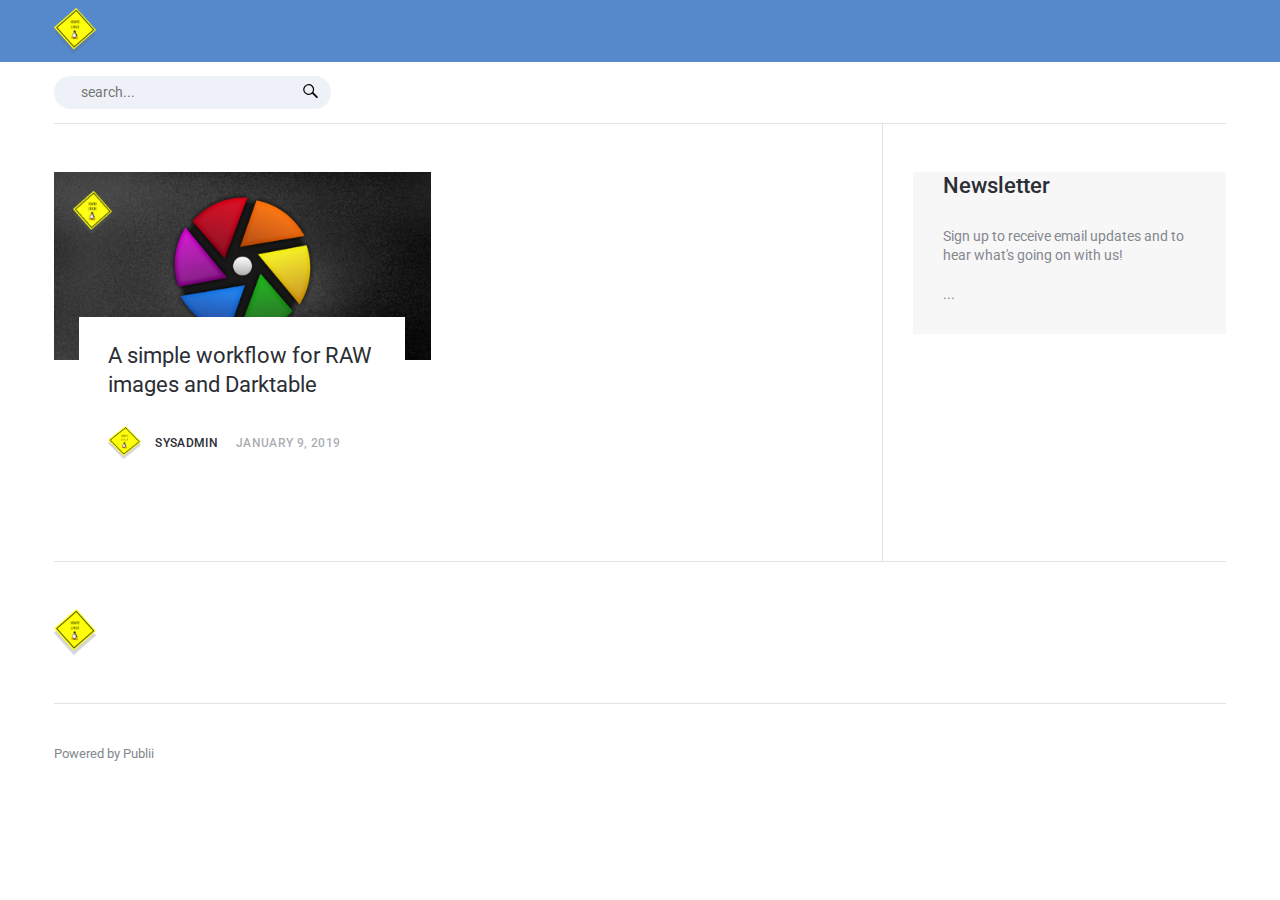
<file: index.html>
<!DOCTYPE html><html lang="en"><head><meta charset="utf-8"><meta http-equiv="X-UA-Compatible" content="IE=edge"><meta name="viewport" content="width=device-width,initial-scale=1"><title>My blog - Howtolinux</title><meta name="robots" content="index, follow"><meta name="generator" content="Publii Open-Source CMS for Static Site"><link rel="canonical" href="https://areahints.github.io/howtolinux/"><link rel="amphtml" href="https://areahints.github.io/howtolinux/amp/"><link type="application/atom+xml" rel="alternate" href="https://areahints.github.io/howtolinux/feed.xml"><meta property="og:title" content="My blog - Howtolinux"><meta property="og:image" content="https://areahints.github.io/howtolinux/media/website/htl.png"><meta property="og:site_name" content="My blog - Howtolinux"><meta property="og:description" content=""><meta property="og:url" content="https://areahints.github.io/howtolinux/"><meta property="og:type" content="website"><link rel="preconnect" href="https://fonts.gstatic.com/" crossorigin><link href="https://fonts.googleapis.com/css?family=Roboto:400,500&amp;subset=latin-ext" rel="stylesheet"><link rel="stylesheet" href="https://areahints.github.io/howtolinux/assets/css/style.css?v=33749c9049ce83e6fdb6f8ed1cbe99fb"><script type="application/ld+json">{"@context":"http://schema.org","@type":"Organization","name":"Howtolinux","logo":"https://areahints.github.io/howtolinux/media/website/htl.png","url":"https://areahints.github.io/howtolinux"}</script><script async src="https://areahints.github.io/howtolinux/assets/js/lazysizes.min.js?v=3150bf538edc0788afd7c673a0c5dfee"></script><style>.infobar__search [type="search"] {
	                     background-image: url(https://areahints.github.io/howtolinux/assets/svg/search.svg);
	                 }</style></head><body><header class="topbar js-top is-sticky"><div class="topbar__inner"><a class="logo" href="https://areahints.github.io/howtolinux"><img src="https://areahints.github.io/howtolinux/media/website/htl.png" alt="Howtolinux"></a><nav class="navbar js-navbar"><button class="navbar__toggle js-navbar__toggle">Menu</button><ul class="navbar__menu"></ul></nav></div></header><div class="content"><div class="infobar"><div class="infobar__search"><form action="https://areahints.github.io/howtolinux/search.html"><input type="search" name="q" placeholder=" search..."></form></div></div><main class="main cat cat--layout-2col"><article class="cat__item"><div class="cat__item-inner"><a href="https://areahints.github.io/howtolinux/a-simple-workflow-for-raw-images-and-darktable.html" class="cat__item-image-link" style="padding-bottom: calc(395/790 * 100%)"><img class="lazyload cat__item-image" src="https://areahints.github.io/howtolinux/media/posts/1/responsive/Untitled-design-xs.png" data-srcset="https://areahints.github.io/howtolinux/media/posts/1/responsive/Untitled-design-xs.png 300w ,https://areahints.github.io/howtolinux/media/posts/1/responsive/Untitled-design-sm.png 480w ,https://areahints.github.io/howtolinux/media/posts/1/responsive/Untitled-design-md.png 768w ,https://areahints.github.io/howtolinux/media/posts/1/responsive/Untitled-design-lg.png 1024w" data-sizes="auto" data-expand="300" alt="A simple workflow for RAW images and Darktable"></a><header class="u-header"><h2><a href="https://areahints.github.io/howtolinux/a-simple-workflow-for-raw-images-and-darktable.html">A simple workflow for RAW images and Darktable</a></h2><div class="u-header__meta u-small"><img class="lazyload u-header__avatar" data-src="https://areahints.github.io/howtolinux/media/website/ht1.png" alt="Sysadmin"><div><a href="https://areahints.github.io/howtolinux/authors/sysadmin/" title="Sysadmin">Sysadmin</a> <time datetime="2019-01-09T00:06">January 9, 2019</time></div></div></header></div></article></main><div class="sidebar"><section class="newsletter box box--gray"><h3 class="box__title">Newsletter</h3><p class="newsletter__description">Sign up to receive email updates and to hear what's going on with us!</p><form>...</form></section></div><footer class="footer"><a class="footer__logo" href="https://areahints.github.io/howtolinux"><img src="https://areahints.github.io/howtolinux/media/website/htl.png" alt="Howtolinux"></a><nav><ul class="footer__nav"></ul></nav><div class="footer__copyright">Powered by Publii</div></footer></div><script defer="defer" src="https://code.jquery.com/jquery-3.2.1.slim.min.js" integrity="sha256-k2WSCIexGzOj3Euiig+TlR8gA0EmPjuc79OEeY5L45g=" aria-dropeffect="" crossorigin="anonymous"></script><script defer="defer" src="https://areahints.github.io/howtolinux/assets/js/scripts.min.js?v=07b53ae91f8045eab042a695e4a26034"></script></body></html>
</file>
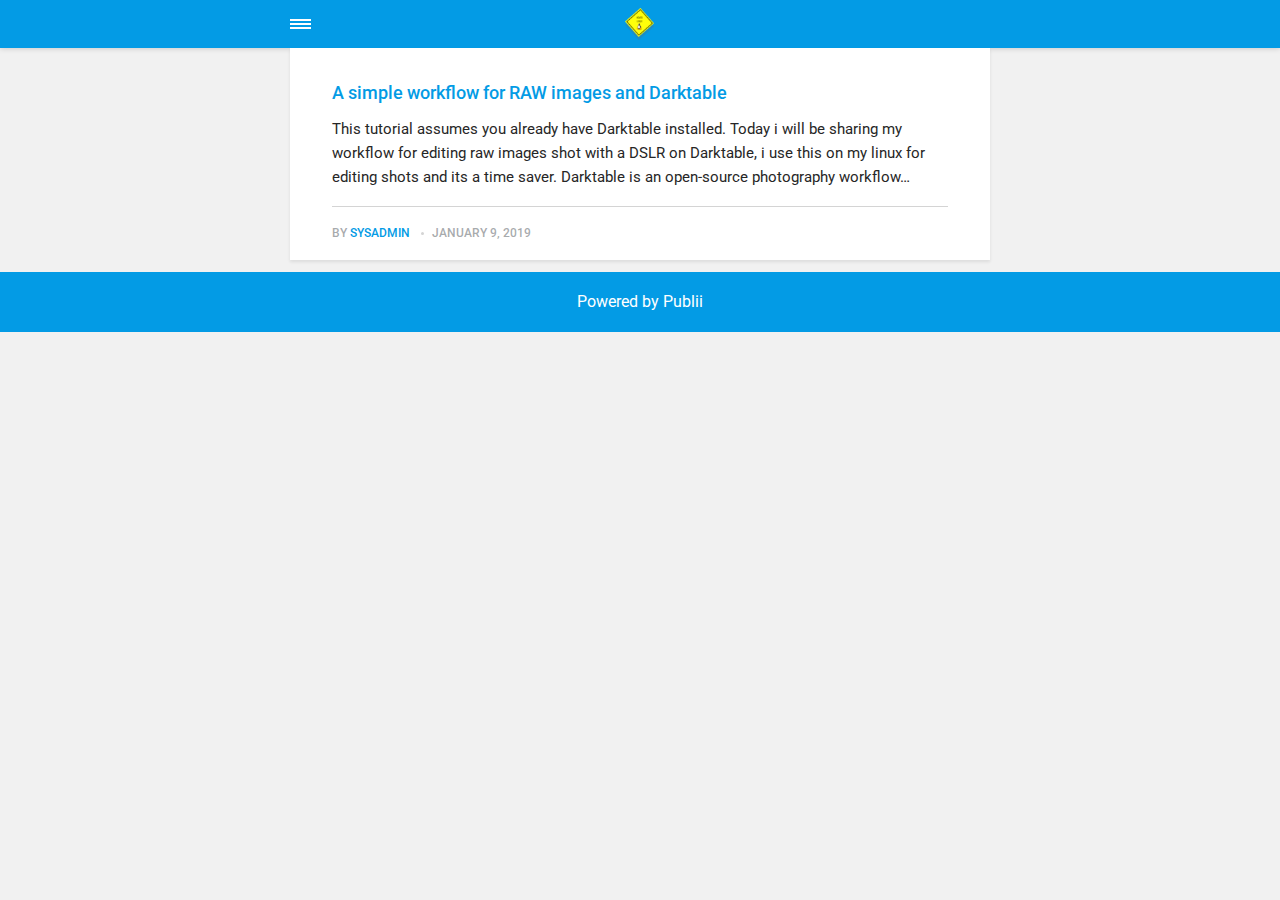
<file: amp/index.html>
<!doctype html><html amp lang="en"><head><meta charset="utf-8"><title>My blog - Howtolinux</title><link rel="canonical" href="https://areahints.github.io/howtolinux/"><meta name="viewport" content="width=device-width,minimum-scale=1,initial-scale=1"><link href="https://fonts.googleapis.com/css?family=Roboto:400,700" rel="stylesheet" type="text/css"><script async custom-element="amp-sidebar" src="https://cdn.ampproject.org/v0/amp-sidebar-0.1.js"></script><script async custom-element="amp-iframe" src="https://cdn.ampproject.org/v0/amp-iframe-0.1.js"></script><script async custom-element="amp-video" src="https://cdn.ampproject.org/v0/amp-video-0.1.js"></script><script type="application/ld+json">{"@context":"http://schema.org","@type":"Organization","name":"Howtolinux","logo":"https://areahints.github.io/howtolinux/media/website/htl.png","url":"https://areahints.github.io/howtolinux/amp"}</script><style amp-custom>article,
aside,
footer,
header,
hgroup,
main,
nav,
section {
  display: block; }

*,
*:before,
*:after {
  -webkit-box-sizing: content-box;
  box-sizing: content-box;
  margin: 0;
  padding: 0; }

li {
  list-style: none; }

amp-img {
  max-width: 100%; }

button,
input,
select,
textarea {
  font: inherit; }

html {
  font-size: 1rem; }

body {
  background: #f1f1f1;
  color: #262626;
  font-family: -apple-system, BlinkMacSystemFont, "Segoe UI", Roboto, Oxygen-Sans, Ubuntu, Cantarell, "Helvetica Neue", sans-serif;
  line-height: 1.6; }

a {
  color:  #039be5;
  text-decoration: none;
  -webkit-transition: all 0.12s linear 0s;
  -o-transition: all 0.12s linear 0s;
  transition: all 0.12s linear 0s; }

a:hover {
  color: #262626;
  text-decoration: underline;
  -webkit-text-decoration-skip: ink;
  text-decoration-skip: ink; }

a:active {
  color: #262626; }

a:focus {
  outline: 2px dotted #039be5; }

figure,
blockquote,
p,
ul,
ol,
dl,
table,
hr,
fieldset {
  margin-top: 1.6rem; }

h1,
h2,
h3,
h4,
h5,
h6 {
  color: #262626;
  font-family: -apple-system, BlinkMacSystemFont, "Segoe UI", Roboto, Oxygen-Sans, Ubuntu, Cantarell, "Helvetica Neue", sans-serif;
  font-weight: 500;
  line-height: 1.2;
  margin-top: 2.13333rem; }

h1 {
  font-size: 1.67583rem;
  font-weight: normal; }

h2 {
  font-size: 1.4729rem; }

h3 {
  font-size: 1.29454rem; }

h4 {
  font-size: 1.13778rem; }

h5 {
  font-size: 1rem; }

h6 {
  font-size: 0.87891rem; }

h2 + p,
h3 + p,
h4 + p,
h5 + p,
h6 + p {
  margin-top: 0.8rem; }

b,
strong {
  font-weight: 600; }

blockquote {
  color: #6c7175;
  font-family: "Droid Serif", "Times", "Source Serif Pro", serif;
  font-style: italic;
  padding: 1.33333rem 0.53333rem 1.33333rem 3.2rem;
  position: relative; }
  blockquote:before {
    display: block;
    content: "\201C";
    font-size: 4.41226rem;
    position: absolute;
    left: 0;
    top: -12px;
    color: rgba(108, 113, 117, 0.5); }
  blockquote > :nth-child(1) {
    margin-top: 0; }

ul,
ol {
  margin-left: 2rem; }
  ul > li,
  ol > li {
    list-style: inherit;
    padding: 0 0 0.26667rem 0.26667rem; }

dl dt {
  color: #262626;
  font-weight: 600; }

code,
pre {
  background-color: #f1f1f1;
  font-family: monospace; }

pre {
  margin: 1.6rem 0 0;
  padding: 1.6rem;
  white-space: pre-wrap;
  word-wrap: break-word;
  overflow-x: auto; }
  pre > code {
    color: #262626;
    padding: 0; }

code {
  border-radius: 3px;
  color: #262626;
  padding: 0.26667rem 0.53333rem; }

table {
  border-collapse: collapse;
  border-spacing: 0;
  border: 1px solid #d4d4d4;
  width: 100%;
  overflow-x: auto;
  vertical-align: top;
  text-align: left;
  white-space: nowrap; }
  table th {
    font-weight: 500;
    padding: 0.53333rem 1.06667rem; }
  table tr {
    border-bottom: 1px solid #d4d4d4; }
    table tr:nth-child(2n) {
      background: #f1f1f1; }
  table td {
    padding: 0.53333rem 1.06667rem; }

figcaption {
  clear: both;
  color: rgba(108, 113, 117, 0.6);
  font-size: 0.82397rem;
  margin: 0.8rem 0 0;
  text-align: center; }

sub,
sup {
  font-size: 65%; }

hr {
  border: 0;
  height: 0;
  border-top: 1px solid rgba(0, 0, 0, 0.1);
  border-bottom: 1px solid rgba(255, 255, 255, 0.3); }

.btn, [type=button],
[type=submit],
button {
  background: #039be5;
  border: none;
  border-radius: 2px;
  color: #ffffff;
  cursor: pointer;
  display: inline-block;
  font-size: 0.87891rem;
  font-weight: 500;
  line-height: 1.9;
  padding: 0.53333rem 1.33333rem;
  text-align: center;
  text-decoration: none;
  -webkit-transition: all .15s ease;
  -o-transition: all .15s ease;
  transition: all .15s ease;
  width: auto; }
  .btn:hover, [type=button]:hover,
  [type=submit]:hover,
  button:hover {
    background: #262626;
    color: #ffffff; }
  .btn:focus, [type=button]:focus,
  [type=submit]:focus,
  button:focus {
    outline: none; }
  .btn-outline {
    border: 1px solid #ddd;
    background: #ffffff;
    border-radius: 3px;
    color: #262626; }

[type=button],
[type=submit],
button {
  text-transform: uppercase;
  -webkit-appearance: none;
  -moz-appearance: none; }

.navbar {
  background: #039be5;
  -webkit-box-shadow: 0 0 6px 0 rgba(0, 0, 0, 0.2);
  box-shadow: 0 0 6px 0 rgba(0, 0, 0, 0.2);
  line-height: 3;
  max-height: 4rem; }
  .navbar > div {
    -webkit-box-align: center;
    -ms-flex-align: center;
    align-items: center;
    display: -webkit-box;
    display: -ms-flexbox;
    display: flex;
    -webkit-box-pack: center;
    -ms-flex-pack: center;
    justify-content: center;
    text-align: left;
    max-width: 700px;
    margin: 0 auto; }
  .navbar a {
    color: #ffffff;
    text-decoration: none; }
  .navbar-sidebar-toggle {
    left: 0;
    position: relative;
    text-indent: -99999rem; }
    .navbar-sidebar-toggle:before {
      content: "";
      display: block;
      border-top: 0.375rem double #ffffff;
      border-bottom: 0.125rem solid #ffffff;
      height: 0.125rem;
      position: absolute;
      text-indent: 0;
      top: 50%;
      width: 1.3rem;
      -webkit-transform: translate(0px, -50%);
      -ms-transform: translate(0px, -50%);
      transform: translate(0px, -50%); }


.logo {
                    background-image: url('https://areahints.github.io/howtolinux/media/website/htl.png');
                    background-size: auto 2rem;
                    background-repeat: no-repeat;
                    background-position: center center;
            display: inline-block;
  font-weight: 600;
  line-height: 1;
            margin: 0 auto;
            height: 2rem;
            text-indent: -9999px;
            width: 240px;vertical-align: middle;
        }
        .logo.logo-text {
            line-height: 2;
            text-align: center;
            text-indent: 0;
        }

amp-sidebar {
  background: #ffffff;
  width: 240px; }
  amp-sidebar > ul {
    margin: 0.8rem 0 0;
    padding: 0; }
    amp-sidebar > ul ul {
      border-left: 1px solid #d4d4d4;
      margin: 0.53333rem 0 0; }
    amp-sidebar > ul li {
      color: #262626;
      font-size: 0.9375rem;
      font-weight: 600;
      list-style: none;
      line-height: 1.4;
      padding: 0.42667rem 1.06667rem; }
      amp-sidebar > ul li li {
        font-weight: normal;
        padding: 0.26667rem 0 0.26667rem 1.06667rem; }
    amp-sidebar > ul a,
    amp-sidebar > ul a:visited {
      color: #262626; }

.bg-white {
  background: #ffffff; }

.wrap-page {
  max-width: 700px;
  margin: 0 auto; }

@media all and (max-width: 43.6875em) {
  .wrap-inner {
    padding: 0 6%; } }

.page-title {
  background: #ffffff;
  -webkit-box-shadow: 0 2px 3px rgba(38, 38, 38, 0.1);
  box-shadow: 0 2px 3px rgba(38, 38, 38, 0.1);
  margin-bottom: 0.8rem;
  padding: 1.6rem 6%; }
  .page-title > h1 {
    margin: 0;
    font-size: 1.29454rem; }
  .page-title > p {
    font-size: 0.87891rem;
    color: #6c7175;
    line-height: 1.3;
    margin: 0.26667rem 0 0; }
  .page-title-author {
    border-radius: 50%;
    float: left;
    height: 2.5rem;
    width: 2.5rem; }
    .page-title-author + h1 {
      margin-left: 3.5rem; }
      .page-title-author + h1 + p {
        margin-left: 3.5rem; }

.card {
  background: #ffffff;
  -webkit-box-shadow: 0 2px 3px rgba(38, 38, 38, 0.1);
  box-shadow: 0 2px 3px rgba(38, 38, 38, 0.1);
  margin-bottom: 0.8rem;
  padding-bottom: 1.06667rem; }

  .card-meta {
    border-top: 1px solid #d4d4d4;
    color: rgba(108, 113, 117, 0.6);
    font-size: 0.7242rem;
    font-weight: 500;
    margin-top: 1.06667rem;
    padding-top: 1.06667rem;
    text-transform: uppercase; }
    .card-meta a + time:before {
      content: "";
      background: #d4d4d4;
      display: inline-block;
      height: 3px;
      margin: 0 8px;
      width: 3px;
      vertical-align: middle;
      border-radius: 50%; }
  .card-text {
    font-size: 0.9375rem;
    overflow: hidden;
    padding: 0 6%; }
    .card-text h2 {
      font-size: 1.13778rem; }

.post {
  margin-bottom: 2.13333rem; }
  .post-featured-image {
    margin-top: 0;
    position: relative; }
    .post-featured-image > figcaption {
      background: rgba(0, 0, 0, 0.5);
      border-radius: 3px;
      color: #ffffff;
      position: absolute;
      bottom: 0.8rem;
      padding: 0 0.26667rem;
      right: 6%; }
  .post-header {
    margin-bottom: 2.13333rem; }
  .post-meta {
    border-bottom: 1px solid #d4d4d4;
    color: rgba(108, 113, 117, 0.6);
    font-size: 0.7242rem;
    font-weight: 500;
    margin-top: 1.06667rem;
    padding-bottom: 1.06667rem;
    text-transform: uppercase; }
    .post-meta a + time:before {
      content: "";
      background: #d4d4d4;
      display: inline-block;
      height: 3px;
      margin: 0 8px;
      width: 3px;
      vertical-align: middle;
      border-radius: 50%; }
  .post-tag {
    margin: 0; }
    .post-tag > li {
      display: inline-block;
      padding: 0; }
      .post-tag > li a {
        background: #f1f1f1;
        border-radius: 2px;
        color: #6c7175;
        font-size: 0.77248rem;
        display: inline-block;
        margin: 0 0.26667rem 0.26667rem 0;
        padding: 0.26667rem 0.53333rem; }
        .post-tag > li a:hover {
          background: #039be5;
          color: #ffffff;
          text-decoration: none; }
  .post-share {
    display: -webkit-box;
    display: -ms-flexbox;
    display: flex;
    -webkit-box-orient: horizontal;
    -webkit-box-direction: normal;
    -ms-flex-direction: row;
    flex-direction: row;
    -webkit-box-pack: justify;
    -ms-flex-pack: justify;
    justify-content: space-between;
    margin-top: 1.6rem;
    width: 100%; }
    .post-share amp-social-share {
      -webkit-box-flex: 1;
      -ms-flex: 1 0 auto;
      flex: 1 0 auto;
      background-size: 24px; }
  .post-scroll {
    color: #ffffff;
    background: #039be5;
    bottom: 10px;
    border-radius: 50%;
    border: none;
    -webkit-box-shadow: 0 1px 1.5px 0 rgba(38, 38, 38, 0.12), 0 1px 1px 0 rgba(38, 38, 38, 0.24);
    box-shadow: 0 1px 1.5px 0 rgba(38, 38, 38, 0.12), 0 1px 1px 0 rgba(38, 38, 38, 0.24);
    font-size: 1.13778rem;
    height: 46px;
    opacity: 0;
    outline: none;
    position: fixed;
    padding: 0;
    right: 4%;
    visibility: hidden;
    width: 46px;
    z-index: 9999; }
    .post-scroll-marker {
      height: 0px;
      position: absolute;
      top: 100px;
      width: 0px; }
        .post-pagination {
    background: #f1f1f1;
    -webkit-box-shadow: inset 0 2px 3px rgba(38, 38, 38, 0.1);
    box-shadow: inset 0 2px 3px rgba(38, 38, 38, 0.1);
    border-top: 1px solid #d4d4d4;
    padding: 1.06667rem 0; }
    .post-pagination > div {
      line-height: 1.2;
      padding: 0.53333rem 1.06667rem;
      text-align: center; }
      .post-pagination > div span {
        display: block;
        color: #6c7175;
        font-size: 0.7242rem;
        font-weight: 500;
        margin-bottom: 0.26667rem;
        text-transform: uppercase; }
    .post-pagination-prev a:before {
      content: "\2190";
      margin-right: 0.26667rem; }
    .post-pagination-next a:after {
      content: "\2192";
      margin-left: 0.26667rem; }

aside {
  margin: 1.6rem 0 0; }

.align-left {
  text-align: left; }

.align-right {
  text-align: right; }

.align-center {
  text-align: center; }

.align-justify {
  text-align: justify; }

.msg {
  border-left: 2px solid transparent;
  padding: 1.06667rem 1.06667rem; }
  .msg--highlight {
    background-color: #fff8e6;
    border-color: #e2ac4f; }
  .msg--info {
    background: rgba(45, 97, 201, 0.03);
    border-color: #039be5; }
  .msg--success {
    background: #f7fbf6;
    border-color: #5ab44b; }
  .msg--warning {
    background: #fff3f3;
    border-color: #c06367;
    color: #a94442; }

.dropcap:first-letter {
  float: left;
  font-family: -apple-system, BlinkMacSystemFont, "Segoe UI", Roboto, Oxygen-Sans, Ubuntu, Cantarell, "Helvetica Neue", sans-serif;
  font-size: 2.16943rem;
  line-height: 0.7;
  margin-right: 0.53333rem;
  padding: 0.53333rem 0.53333rem 0.53333rem 0; }

.pagination {
  display: -webkit-box;
  display: -ms-flexbox;
  display: flex;
  -webkit-box-pack: justify;
  -ms-flex-pack: justify;
  justify-content: space-between;
  margin: 0.8rem 0; }
  .pagination > a {
    padding-left: 0;
    padding-right: 0;
    width: 49%; }
  .pagination-right {
    margin-left: auto; }

.bottom {
  background: #039be5;
  color: #ffffff;
  padding: 1.06667rem 4%;
  text-align: center; }</style><style amp-boilerplate>body{-webkit-animation:-amp-start 8s steps(1,end) 0s 1 normal both;-moz-animation:-amp-start 8s steps(1,end) 0s 1 normal both;-ms-animation:-amp-start 8s steps(1,end) 0s 1 normal both;animation:-amp-start 8s steps(1,end) 0s 1 normal both}@-webkit-keyframes -amp-start{from{visibility:hidden}to{visibility:visible}}@-moz-keyframes -amp-start{from{visibility:hidden}to{visibility:visible}}@-ms-keyframes -amp-start{from{visibility:hidden}to{visibility:visible}}@-o-keyframes -amp-start{from{visibility:hidden}to{visibility:visible}}@keyframes -amp-start{from{visibility:hidden}to{visibility:visible}}</style><noscript><style amp-boilerplate>body{-webkit-animation:none;-moz-animation:none;-ms-animation:none;animation:none}</style></noscript><script async src="https://cdn.ampproject.org/v0.js"></script><script custom-element="amp-animation" src="https://cdn.ampproject.org/v0/amp-animation-0.1.js" async></script><script custom-element="amp-position-observer" src="https://cdn.ampproject.org/v0/amp-position-observer-0.1.js" async></script></head><body><nav class="navbar wrap-inner" id="top"><div><a on="tap:navbar-sidebar.toggle" class="navbar-sidebar-toggle" title="Menu">Menu</a> <a class="logo" href="https://areahints.github.io/howtolinux/amp">Howtolinux</a></div></nav><main class="wrap-page"><article class="card"><a href="https://areahints.github.io/howtolinux/amp/a-simple-workflow-for-raw-images-and-darktable.html"><amp-img src="https://areahints.github.io/howtolinux/media/posts/1/Untitled-design.png" alt="A simple workflow for RAW images and Darktable" srcset="https://areahints.github.io/howtolinux/media/posts/1/responsive/Untitled-design-xs.png 300w ,https://areahints.github.io/howtolinux/media/posts/1/responsive/Untitled-design-sm.png 480w ,https://areahints.github.io/howtolinux/media/posts/1/responsive/Untitled-design-md.png 768w" sizes="(max-width: 768px) 100vw, 768px" height="395" layout="responsive" width="790"></amp-img></a><div class="card-text"><h2><a href="https://areahints.github.io/howtolinux/amp/a-simple-workflow-for-raw-images-and-darktable.html">A simple workflow for RAW images and Darktable</a></h2><p>This tutorial assumes you already have Darktable installed. Today i will be sharing my workflow for editing raw images shot with a DSLR on Darktable, i use this on my linux for editing shots and its a time saver. Darktable is an open-source photography workflow&hellip;</p><p class="card-meta">By <a href="https://areahints.github.io/howtolinux/amp/authors/sysadmin/" rel="nofollow" title="Sysadmin">Sysadmin</a> <time datetime="2019-01-09T00:06">January 9, 2019</time></p></div></article></main><amp-animation id="showAnim" layout="nodisplay"><script type="application/json">{
                    "duration": "200ms",
                    "fill": "both",
                    "iterations": "1",
                    "direction": "alternate",
                    "animations": [{
                        "selector": ".post-scroll",
                        "keyframes": [{
                            "opacity": "1",
                            "visibility": "visible",
                            "transform": "scale(1)"
                        }]
                    }]
                }</script></amp-animation><amp-animation id="hideAnim" layout="nodisplay"><script type="application/json">{
                    "duration": "200ms",
                    "fill": "both",
                    "iterations": "1",
                    "direction": "alternate",
                    "animations": [{
                        "selector": ".post-scroll",
                        "keyframes": [{
                            "opacity": "0",
                            "visibility": "hidden",
                            "transform": "scale(0.1)"
                        }]
                    }]
                }</script></amp-animation><div class="post-scroll-marker"><amp-position-observer on="enter:hideAnim.start; exit:showAnim.start" layout="nodisplay"></amp-position-observer></div><button class="post-scroll" on="tap:top.scrollTo(duration=200)">&#8593;</button><footer class="bottom">Powered by Publii</footer><amp-sidebar id="navbar-sidebar" layout="nodisplay"><ul></ul></amp-sidebar></body></html>
</file>
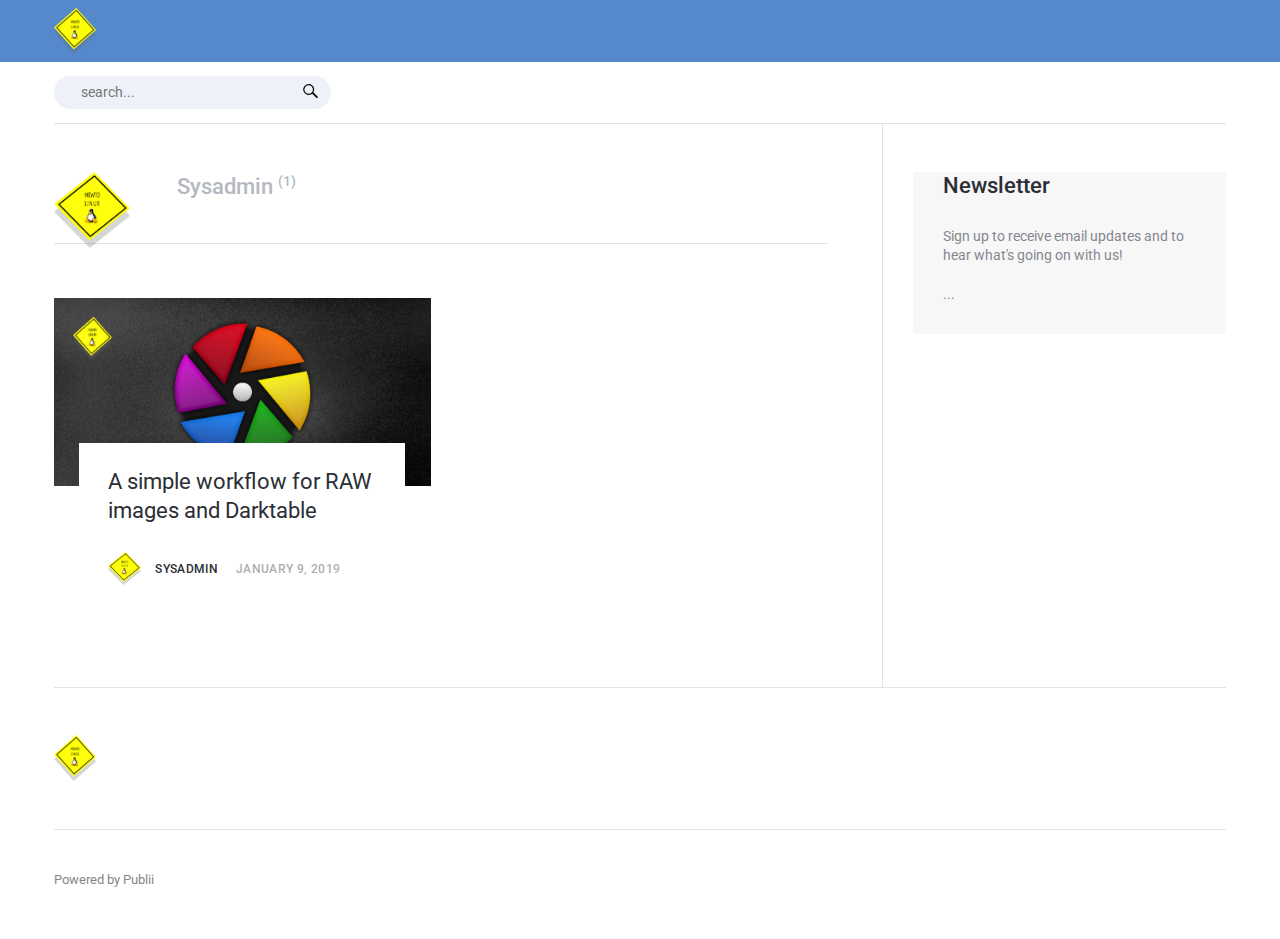
<file: authors/sysadmin/index.html>
<!DOCTYPE html><html lang="en"><head><meta charset="utf-8"><meta http-equiv="X-UA-Compatible" content="IE=edge"><meta name="viewport" content="width=device-width,initial-scale=1"><title>Author: Sysadmin - Howtolinux</title><meta name="robots" content="noindex, follow"><meta name="generator" content="Publii Open-Source CMS for Static Site"><link rel="amphtml" href="https://areahints.github.io/howtolinux/amp/authors/sysadmin/"><link type="application/atom+xml" rel="alternate" href="https://areahints.github.io/howtolinux/feed.xml"><meta property="og:title" content="Sysadmin"><meta property="og:image" content="https://areahints.github.io/howtolinux/media/website/htl.png"><meta property="og:site_name" content="My blog - Howtolinux"><meta property="og:description" content=""><meta property="og:url" content="https://areahints.github.io/howtolinux/authors/sysadmin/"><meta property="og:type" content="website"><link rel="preconnect" href="https://fonts.gstatic.com/" crossorigin><link href="https://fonts.googleapis.com/css?family=Roboto:400,500&amp;subset=latin-ext" rel="stylesheet"><link rel="stylesheet" href="https://areahints.github.io/howtolinux/assets/css/style.css?v=33749c9049ce83e6fdb6f8ed1cbe99fb"><script type="application/ld+json">{"@context":"http://schema.org","@type":"Organization","name":"Howtolinux","logo":"https://areahints.github.io/howtolinux/media/website/htl.png","url":"https://areahints.github.io/howtolinux"}</script><script async src="https://areahints.github.io/howtolinux/assets/js/lazysizes.min.js?v=3150bf538edc0788afd7c673a0c5dfee"></script><style>.infobar__search [type="search"] {
	                     background-image: url(https://areahints.github.io/howtolinux/assets/svg/search.svg);
	                 }</style></head><body><header class="topbar js-top is-sticky"><div class="topbar__inner"><a class="logo" href="https://areahints.github.io/howtolinux"><img src="https://areahints.github.io/howtolinux/media/website/htl.png" alt="Howtolinux"></a><nav class="navbar js-navbar"><button class="navbar__toggle js-navbar__toggle">Menu</button><ul class="navbar__menu"></ul></nav></div></header><div class="content"><div class="infobar"><div class="infobar__search"><form action="https://areahints.github.io/howtolinux/search.html"><input type="search" name="q" placeholder=" search..."></form></div></div><main class="main"><div class="page"><img src="https://areahints.github.io/howtolinux/media/website/ht1.png" alt="Sysadmin" class="u-author__avatar"><div><h1 class="page__title box__title">Sysadmin <sup>(1)</sup></h1></div></div><div class="cat cat--layout-2col"><article class="cat__item"><div class="cat__item-inner"><a href="https://areahints.github.io/howtolinux/a-simple-workflow-for-raw-images-and-darktable.html" class="cat__item-image-link" style="padding-bottom: calc(395/790 * 100%)"><img class="lazyload cat__item-image" src="https://areahints.github.io/howtolinux/media/posts/1/responsive/Untitled-design-xs.png" data-srcset="https://areahints.github.io/howtolinux/media/posts/1/responsive/Untitled-design-xs.png 300w ,https://areahints.github.io/howtolinux/media/posts/1/responsive/Untitled-design-sm.png 480w ,https://areahints.github.io/howtolinux/media/posts/1/responsive/Untitled-design-md.png 768w ,https://areahints.github.io/howtolinux/media/posts/1/responsive/Untitled-design-lg.png 1024w" data-sizes="auto" data-expand="300" alt="A simple workflow for RAW images and Darktable"></a><header class="u-header"><h2><a href="https://areahints.github.io/howtolinux/a-simple-workflow-for-raw-images-and-darktable.html">A simple workflow for RAW images and Darktable</a></h2><div class="u-header__meta u-small"><img class="lazyload u-header__avatar" data-src="https://areahints.github.io/howtolinux/media/website/ht1.png" alt="Sysadmin"><div><a href="https://areahints.github.io/howtolinux/authors/sysadmin/" title="Sysadmin">Sysadmin</a> <time datetime="2019-01-09T00:06">January 9, 2019</time></div></div></header></div></article></div></main><div class="sidebar"><section class="newsletter box box--gray"><h3 class="box__title">Newsletter</h3><p class="newsletter__description">Sign up to receive email updates and to hear what's going on with us!</p><form>...</form></section></div><footer class="footer"><a class="footer__logo" href="https://areahints.github.io/howtolinux"><img src="https://areahints.github.io/howtolinux/media/website/htl.png" alt="Howtolinux"></a><nav><ul class="footer__nav"></ul></nav><div class="footer__copyright">Powered by Publii</div></footer></div><script defer="defer" src="https://code.jquery.com/jquery-3.2.1.slim.min.js" integrity="sha256-k2WSCIexGzOj3Euiig+TlR8gA0EmPjuc79OEeY5L45g=" aria-dropeffect="" crossorigin="anonymous"></script><script defer="defer" src="https://areahints.github.io/howtolinux/assets/js/scripts.min.js?v=07b53ae91f8045eab042a695e4a26034"></script></body></html>
</file>
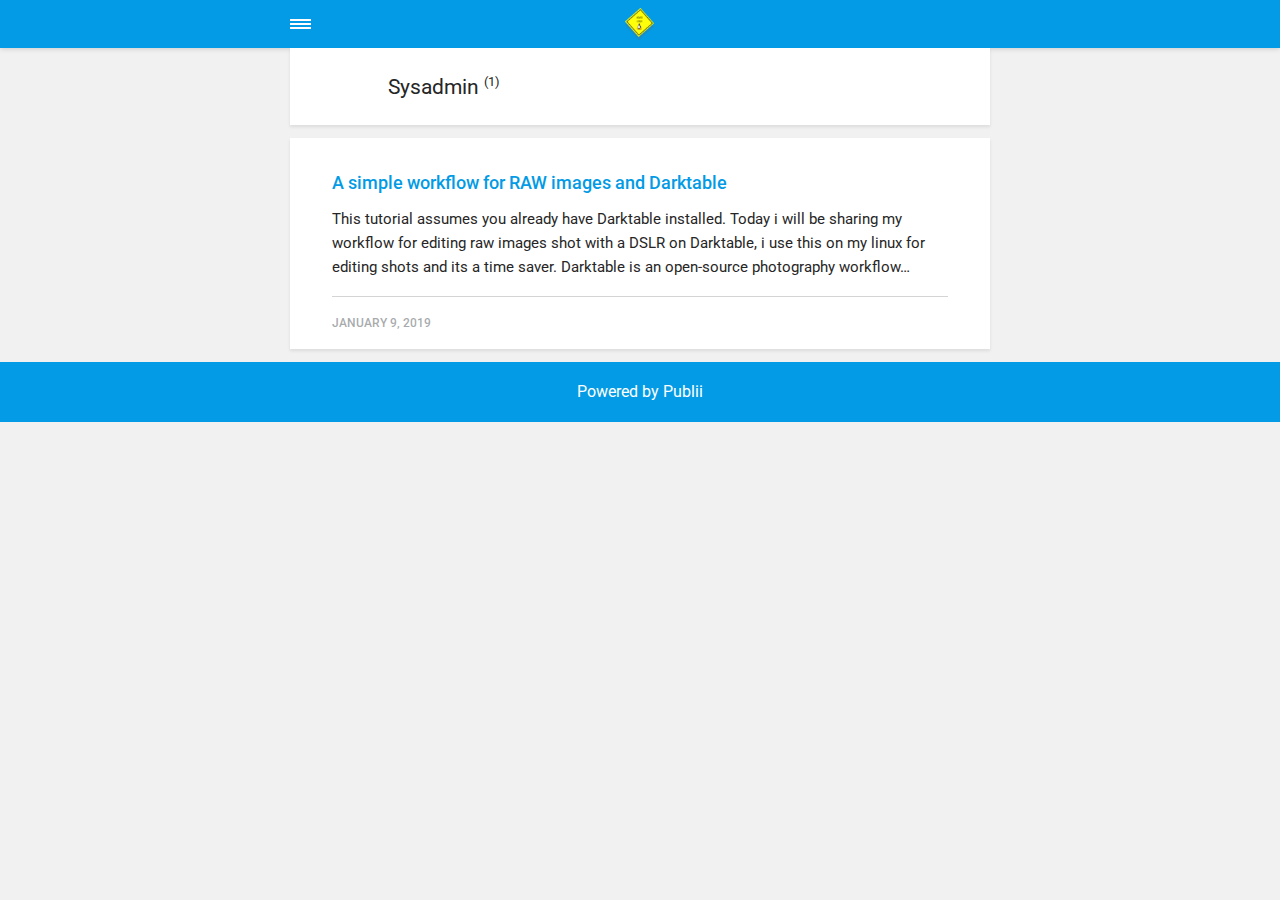
<file: amp/authors/sysadmin/index.html>
<!doctype html><html amp lang="en"><head><meta charset="utf-8"><title>Author: Sysadmin - Howtolinux</title><link rel="canonical" href="https://areahints.github.io/howtolinux/authors/sysadmin/"><meta name="viewport" content="width=device-width,minimum-scale=1,initial-scale=1"><link href="https://fonts.googleapis.com/css?family=Roboto:400,700" rel="stylesheet" type="text/css"><script async custom-element="amp-sidebar" src="https://cdn.ampproject.org/v0/amp-sidebar-0.1.js"></script><script async custom-element="amp-iframe" src="https://cdn.ampproject.org/v0/amp-iframe-0.1.js"></script><script async custom-element="amp-video" src="https://cdn.ampproject.org/v0/amp-video-0.1.js"></script><script type="application/ld+json">{"@context":"http://schema.org","@type":"Organization","name":"Howtolinux","logo":"https://areahints.github.io/howtolinux/media/website/htl.png","url":"https://areahints.github.io/howtolinux/amp"}</script><style amp-custom>article,
aside,
footer,
header,
hgroup,
main,
nav,
section {
  display: block; }

*,
*:before,
*:after {
  -webkit-box-sizing: content-box;
  box-sizing: content-box;
  margin: 0;
  padding: 0; }

li {
  list-style: none; }

amp-img {
  max-width: 100%; }

button,
input,
select,
textarea {
  font: inherit; }

html {
  font-size: 1rem; }

body {
  background: #f1f1f1;
  color: #262626;
  font-family: -apple-system, BlinkMacSystemFont, "Segoe UI", Roboto, Oxygen-Sans, Ubuntu, Cantarell, "Helvetica Neue", sans-serif;
  line-height: 1.6; }

a {
  color:  #039be5;
  text-decoration: none;
  -webkit-transition: all 0.12s linear 0s;
  -o-transition: all 0.12s linear 0s;
  transition: all 0.12s linear 0s; }

a:hover {
  color: #262626;
  text-decoration: underline;
  -webkit-text-decoration-skip: ink;
  text-decoration-skip: ink; }

a:active {
  color: #262626; }

a:focus {
  outline: 2px dotted #039be5; }

figure,
blockquote,
p,
ul,
ol,
dl,
table,
hr,
fieldset {
  margin-top: 1.6rem; }

h1,
h2,
h3,
h4,
h5,
h6 {
  color: #262626;
  font-family: -apple-system, BlinkMacSystemFont, "Segoe UI", Roboto, Oxygen-Sans, Ubuntu, Cantarell, "Helvetica Neue", sans-serif;
  font-weight: 500;
  line-height: 1.2;
  margin-top: 2.13333rem; }

h1 {
  font-size: 1.67583rem;
  font-weight: normal; }

h2 {
  font-size: 1.4729rem; }

h3 {
  font-size: 1.29454rem; }

h4 {
  font-size: 1.13778rem; }

h5 {
  font-size: 1rem; }

h6 {
  font-size: 0.87891rem; }

h2 + p,
h3 + p,
h4 + p,
h5 + p,
h6 + p {
  margin-top: 0.8rem; }

b,
strong {
  font-weight: 600; }

blockquote {
  color: #6c7175;
  font-family: "Droid Serif", "Times", "Source Serif Pro", serif;
  font-style: italic;
  padding: 1.33333rem 0.53333rem 1.33333rem 3.2rem;
  position: relative; }
  blockquote:before {
    display: block;
    content: "\201C";
    font-size: 4.41226rem;
    position: absolute;
    left: 0;
    top: -12px;
    color: rgba(108, 113, 117, 0.5); }
  blockquote > :nth-child(1) {
    margin-top: 0; }

ul,
ol {
  margin-left: 2rem; }
  ul > li,
  ol > li {
    list-style: inherit;
    padding: 0 0 0.26667rem 0.26667rem; }

dl dt {
  color: #262626;
  font-weight: 600; }

code,
pre {
  background-color: #f1f1f1;
  font-family: monospace; }

pre {
  margin: 1.6rem 0 0;
  padding: 1.6rem;
  white-space: pre-wrap;
  word-wrap: break-word;
  overflow-x: auto; }
  pre > code {
    color: #262626;
    padding: 0; }

code {
  border-radius: 3px;
  color: #262626;
  padding: 0.26667rem 0.53333rem; }

table {
  border-collapse: collapse;
  border-spacing: 0;
  border: 1px solid #d4d4d4;
  width: 100%;
  overflow-x: auto;
  vertical-align: top;
  text-align: left;
  white-space: nowrap; }
  table th {
    font-weight: 500;
    padding: 0.53333rem 1.06667rem; }
  table tr {
    border-bottom: 1px solid #d4d4d4; }
    table tr:nth-child(2n) {
      background: #f1f1f1; }
  table td {
    padding: 0.53333rem 1.06667rem; }

figcaption {
  clear: both;
  color: rgba(108, 113, 117, 0.6);
  font-size: 0.82397rem;
  margin: 0.8rem 0 0;
  text-align: center; }

sub,
sup {
  font-size: 65%; }

hr {
  border: 0;
  height: 0;
  border-top: 1px solid rgba(0, 0, 0, 0.1);
  border-bottom: 1px solid rgba(255, 255, 255, 0.3); }

.btn, [type=button],
[type=submit],
button {
  background: #039be5;
  border: none;
  border-radius: 2px;
  color: #ffffff;
  cursor: pointer;
  display: inline-block;
  font-size: 0.87891rem;
  font-weight: 500;
  line-height: 1.9;
  padding: 0.53333rem 1.33333rem;
  text-align: center;
  text-decoration: none;
  -webkit-transition: all .15s ease;
  -o-transition: all .15s ease;
  transition: all .15s ease;
  width: auto; }
  .btn:hover, [type=button]:hover,
  [type=submit]:hover,
  button:hover {
    background: #262626;
    color: #ffffff; }
  .btn:focus, [type=button]:focus,
  [type=submit]:focus,
  button:focus {
    outline: none; }
  .btn-outline {
    border: 1px solid #ddd;
    background: #ffffff;
    border-radius: 3px;
    color: #262626; }

[type=button],
[type=submit],
button {
  text-transform: uppercase;
  -webkit-appearance: none;
  -moz-appearance: none; }

.navbar {
  background: #039be5;
  -webkit-box-shadow: 0 0 6px 0 rgba(0, 0, 0, 0.2);
  box-shadow: 0 0 6px 0 rgba(0, 0, 0, 0.2);
  line-height: 3;
  max-height: 4rem; }
  .navbar > div {
    -webkit-box-align: center;
    -ms-flex-align: center;
    align-items: center;
    display: -webkit-box;
    display: -ms-flexbox;
    display: flex;
    -webkit-box-pack: center;
    -ms-flex-pack: center;
    justify-content: center;
    text-align: left;
    max-width: 700px;
    margin: 0 auto; }
  .navbar a {
    color: #ffffff;
    text-decoration: none; }
  .navbar-sidebar-toggle {
    left: 0;
    position: relative;
    text-indent: -99999rem; }
    .navbar-sidebar-toggle:before {
      content: "";
      display: block;
      border-top: 0.375rem double #ffffff;
      border-bottom: 0.125rem solid #ffffff;
      height: 0.125rem;
      position: absolute;
      text-indent: 0;
      top: 50%;
      width: 1.3rem;
      -webkit-transform: translate(0px, -50%);
      -ms-transform: translate(0px, -50%);
      transform: translate(0px, -50%); }


.logo {
                    background-image: url('https://areahints.github.io/howtolinux/media/website/htl.png');
                    background-size: auto 2rem;
                    background-repeat: no-repeat;
                    background-position: center center;
            display: inline-block;
  font-weight: 600;
  line-height: 1;
            margin: 0 auto;
            height: 2rem;
            text-indent: -9999px;
            width: 240px;vertical-align: middle;
        }
        .logo.logo-text {
            line-height: 2;
            text-align: center;
            text-indent: 0;
        }

amp-sidebar {
  background: #ffffff;
  width: 240px; }
  amp-sidebar > ul {
    margin: 0.8rem 0 0;
    padding: 0; }
    amp-sidebar > ul ul {
      border-left: 1px solid #d4d4d4;
      margin: 0.53333rem 0 0; }
    amp-sidebar > ul li {
      color: #262626;
      font-size: 0.9375rem;
      font-weight: 600;
      list-style: none;
      line-height: 1.4;
      padding: 0.42667rem 1.06667rem; }
      amp-sidebar > ul li li {
        font-weight: normal;
        padding: 0.26667rem 0 0.26667rem 1.06667rem; }
    amp-sidebar > ul a,
    amp-sidebar > ul a:visited {
      color: #262626; }

.bg-white {
  background: #ffffff; }

.wrap-page {
  max-width: 700px;
  margin: 0 auto; }

@media all and (max-width: 43.6875em) {
  .wrap-inner {
    padding: 0 6%; } }

.page-title {
  background: #ffffff;
  -webkit-box-shadow: 0 2px 3px rgba(38, 38, 38, 0.1);
  box-shadow: 0 2px 3px rgba(38, 38, 38, 0.1);
  margin-bottom: 0.8rem;
  padding: 1.6rem 6%; }
  .page-title > h1 {
    margin: 0;
    font-size: 1.29454rem; }
  .page-title > p {
    font-size: 0.87891rem;
    color: #6c7175;
    line-height: 1.3;
    margin: 0.26667rem 0 0; }
  .page-title-author {
    border-radius: 50%;
    float: left;
    height: 2.5rem;
    width: 2.5rem; }
    .page-title-author + h1 {
      margin-left: 3.5rem; }
      .page-title-author + h1 + p {
        margin-left: 3.5rem; }

.card {
  background: #ffffff;
  -webkit-box-shadow: 0 2px 3px rgba(38, 38, 38, 0.1);
  box-shadow: 0 2px 3px rgba(38, 38, 38, 0.1);
  margin-bottom: 0.8rem;
  padding-bottom: 1.06667rem; }

  .card-meta {
    border-top: 1px solid #d4d4d4;
    color: rgba(108, 113, 117, 0.6);
    font-size: 0.7242rem;
    font-weight: 500;
    margin-top: 1.06667rem;
    padding-top: 1.06667rem;
    text-transform: uppercase; }
    .card-meta a + time:before {
      content: "";
      background: #d4d4d4;
      display: inline-block;
      height: 3px;
      margin: 0 8px;
      width: 3px;
      vertical-align: middle;
      border-radius: 50%; }
  .card-text {
    font-size: 0.9375rem;
    overflow: hidden;
    padding: 0 6%; }
    .card-text h2 {
      font-size: 1.13778rem; }

.post {
  margin-bottom: 2.13333rem; }
  .post-featured-image {
    margin-top: 0;
    position: relative; }
    .post-featured-image > figcaption {
      background: rgba(0, 0, 0, 0.5);
      border-radius: 3px;
      color: #ffffff;
      position: absolute;
      bottom: 0.8rem;
      padding: 0 0.26667rem;
      right: 6%; }
  .post-header {
    margin-bottom: 2.13333rem; }
  .post-meta {
    border-bottom: 1px solid #d4d4d4;
    color: rgba(108, 113, 117, 0.6);
    font-size: 0.7242rem;
    font-weight: 500;
    margin-top: 1.06667rem;
    padding-bottom: 1.06667rem;
    text-transform: uppercase; }
    .post-meta a + time:before {
      content: "";
      background: #d4d4d4;
      display: inline-block;
      height: 3px;
      margin: 0 8px;
      width: 3px;
      vertical-align: middle;
      border-radius: 50%; }
  .post-tag {
    margin: 0; }
    .post-tag > li {
      display: inline-block;
      padding: 0; }
      .post-tag > li a {
        background: #f1f1f1;
        border-radius: 2px;
        color: #6c7175;
        font-size: 0.77248rem;
        display: inline-block;
        margin: 0 0.26667rem 0.26667rem 0;
        padding: 0.26667rem 0.53333rem; }
        .post-tag > li a:hover {
          background: #039be5;
          color: #ffffff;
          text-decoration: none; }
  .post-share {
    display: -webkit-box;
    display: -ms-flexbox;
    display: flex;
    -webkit-box-orient: horizontal;
    -webkit-box-direction: normal;
    -ms-flex-direction: row;
    flex-direction: row;
    -webkit-box-pack: justify;
    -ms-flex-pack: justify;
    justify-content: space-between;
    margin-top: 1.6rem;
    width: 100%; }
    .post-share amp-social-share {
      -webkit-box-flex: 1;
      -ms-flex: 1 0 auto;
      flex: 1 0 auto;
      background-size: 24px; }
  .post-scroll {
    color: #ffffff;
    background: #039be5;
    bottom: 10px;
    border-radius: 50%;
    border: none;
    -webkit-box-shadow: 0 1px 1.5px 0 rgba(38, 38, 38, 0.12), 0 1px 1px 0 rgba(38, 38, 38, 0.24);
    box-shadow: 0 1px 1.5px 0 rgba(38, 38, 38, 0.12), 0 1px 1px 0 rgba(38, 38, 38, 0.24);
    font-size: 1.13778rem;
    height: 46px;
    opacity: 0;
    outline: none;
    position: fixed;
    padding: 0;
    right: 4%;
    visibility: hidden;
    width: 46px;
    z-index: 9999; }
    .post-scroll-marker {
      height: 0px;
      position: absolute;
      top: 100px;
      width: 0px; }
        .post-pagination {
    background: #f1f1f1;
    -webkit-box-shadow: inset 0 2px 3px rgba(38, 38, 38, 0.1);
    box-shadow: inset 0 2px 3px rgba(38, 38, 38, 0.1);
    border-top: 1px solid #d4d4d4;
    padding: 1.06667rem 0; }
    .post-pagination > div {
      line-height: 1.2;
      padding: 0.53333rem 1.06667rem;
      text-align: center; }
      .post-pagination > div span {
        display: block;
        color: #6c7175;
        font-size: 0.7242rem;
        font-weight: 500;
        margin-bottom: 0.26667rem;
        text-transform: uppercase; }
    .post-pagination-prev a:before {
      content: "\2190";
      margin-right: 0.26667rem; }
    .post-pagination-next a:after {
      content: "\2192";
      margin-left: 0.26667rem; }

aside {
  margin: 1.6rem 0 0; }

.align-left {
  text-align: left; }

.align-right {
  text-align: right; }

.align-center {
  text-align: center; }

.align-justify {
  text-align: justify; }

.msg {
  border-left: 2px solid transparent;
  padding: 1.06667rem 1.06667rem; }
  .msg--highlight {
    background-color: #fff8e6;
    border-color: #e2ac4f; }
  .msg--info {
    background: rgba(45, 97, 201, 0.03);
    border-color: #039be5; }
  .msg--success {
    background: #f7fbf6;
    border-color: #5ab44b; }
  .msg--warning {
    background: #fff3f3;
    border-color: #c06367;
    color: #a94442; }

.dropcap:first-letter {
  float: left;
  font-family: -apple-system, BlinkMacSystemFont, "Segoe UI", Roboto, Oxygen-Sans, Ubuntu, Cantarell, "Helvetica Neue", sans-serif;
  font-size: 2.16943rem;
  line-height: 0.7;
  margin-right: 0.53333rem;
  padding: 0.53333rem 0.53333rem 0.53333rem 0; }

.pagination {
  display: -webkit-box;
  display: -ms-flexbox;
  display: flex;
  -webkit-box-pack: justify;
  -ms-flex-pack: justify;
  justify-content: space-between;
  margin: 0.8rem 0; }
  .pagination > a {
    padding-left: 0;
    padding-right: 0;
    width: 49%; }
  .pagination-right {
    margin-left: auto; }

.bottom {
  background: #039be5;
  color: #ffffff;
  padding: 1.06667rem 4%;
  text-align: center; }</style><style amp-boilerplate>body{-webkit-animation:-amp-start 8s steps(1,end) 0s 1 normal both;-moz-animation:-amp-start 8s steps(1,end) 0s 1 normal both;-ms-animation:-amp-start 8s steps(1,end) 0s 1 normal both;animation:-amp-start 8s steps(1,end) 0s 1 normal both}@-webkit-keyframes -amp-start{from{visibility:hidden}to{visibility:visible}}@-moz-keyframes -amp-start{from{visibility:hidden}to{visibility:visible}}@-ms-keyframes -amp-start{from{visibility:hidden}to{visibility:visible}}@-o-keyframes -amp-start{from{visibility:hidden}to{visibility:visible}}@keyframes -amp-start{from{visibility:hidden}to{visibility:visible}}</style><noscript><style amp-boilerplate>body{-webkit-animation:none;-moz-animation:none;-ms-animation:none;animation:none}</style></noscript><script async src="https://cdn.ampproject.org/v0.js"></script><script custom-element="amp-animation" src="https://cdn.ampproject.org/v0/amp-animation-0.1.js" async></script><script custom-element="amp-position-observer" src="https://cdn.ampproject.org/v0/amp-position-observer-0.1.js" async></script></head><body><nav class="navbar wrap-inner" id="top"><div><a on="tap:navbar-sidebar.toggle" class="navbar-sidebar-toggle" title="Menu">Menu</a> <a class="logo" href="https://areahints.github.io/howtolinux/amp">Howtolinux</a></div></nav><main class="wrap-page"><div class="page-title"><amp-img src="https://areahints.github.io/howtolinux/media/website/ht1.png" alt="Sysadmin" class="page-title-author" height="184" layout="responsive" width="167"></amp-img><h1>Sysadmin <sup>(1)</sup></h1></div><article class="card"><a href="https://areahints.github.io/howtolinux/amp/a-simple-workflow-for-raw-images-and-darktable.html"><amp-img src="https://areahints.github.io/howtolinux/media/posts/1/Untitled-design.png" alt="A simple workflow for RAW images and Darktable" srcset="https://areahints.github.io/howtolinux/media/posts/1/responsive/Untitled-design-xs.png 300w ,https://areahints.github.io/howtolinux/media/posts/1/responsive/Untitled-design-sm.png 480w ,https://areahints.github.io/howtolinux/media/posts/1/responsive/Untitled-design-md.png 768w" sizes="(max-width: 768px) 100vw, 768px" height="395" layout="responsive" width="790"></amp-img></a><div class="card-text"><h2><a href="https://areahints.github.io/howtolinux/amp/a-simple-workflow-for-raw-images-and-darktable.html">A simple workflow for RAW images and Darktable</a></h2><p>This tutorial assumes you already have Darktable installed. Today i will be sharing my workflow for editing raw images shot with a DSLR on Darktable, i use this on my linux for editing shots and its a time saver. Darktable is an open-source photography workflow&hellip;</p><p class="card-meta"><time datetime="2019-01-09T00:06">January 9, 2019</time></p></div></article></main><amp-animation id="showAnim" layout="nodisplay"><script type="application/json">{
                    "duration": "200ms",
                    "fill": "both",
                    "iterations": "1",
                    "direction": "alternate",
                    "animations": [{
                        "selector": ".post-scroll",
                        "keyframes": [{
                            "opacity": "1",
                            "visibility": "visible",
                            "transform": "scale(1)"
                        }]
                    }]
                }</script></amp-animation><amp-animation id="hideAnim" layout="nodisplay"><script type="application/json">{
                    "duration": "200ms",
                    "fill": "both",
                    "iterations": "1",
                    "direction": "alternate",
                    "animations": [{
                        "selector": ".post-scroll",
                        "keyframes": [{
                            "opacity": "0",
                            "visibility": "hidden",
                            "transform": "scale(0.1)"
                        }]
                    }]
                }</script></amp-animation><div class="post-scroll-marker"><amp-position-observer on="enter:hideAnim.start; exit:showAnim.start" layout="nodisplay"></amp-position-observer></div><button class="post-scroll" on="tap:top.scrollTo(duration=200)">&#8593;</button><footer class="bottom">Powered by Publii</footer><amp-sidebar id="navbar-sidebar" layout="nodisplay"><ul></ul></amp-sidebar></body></html>
</file>
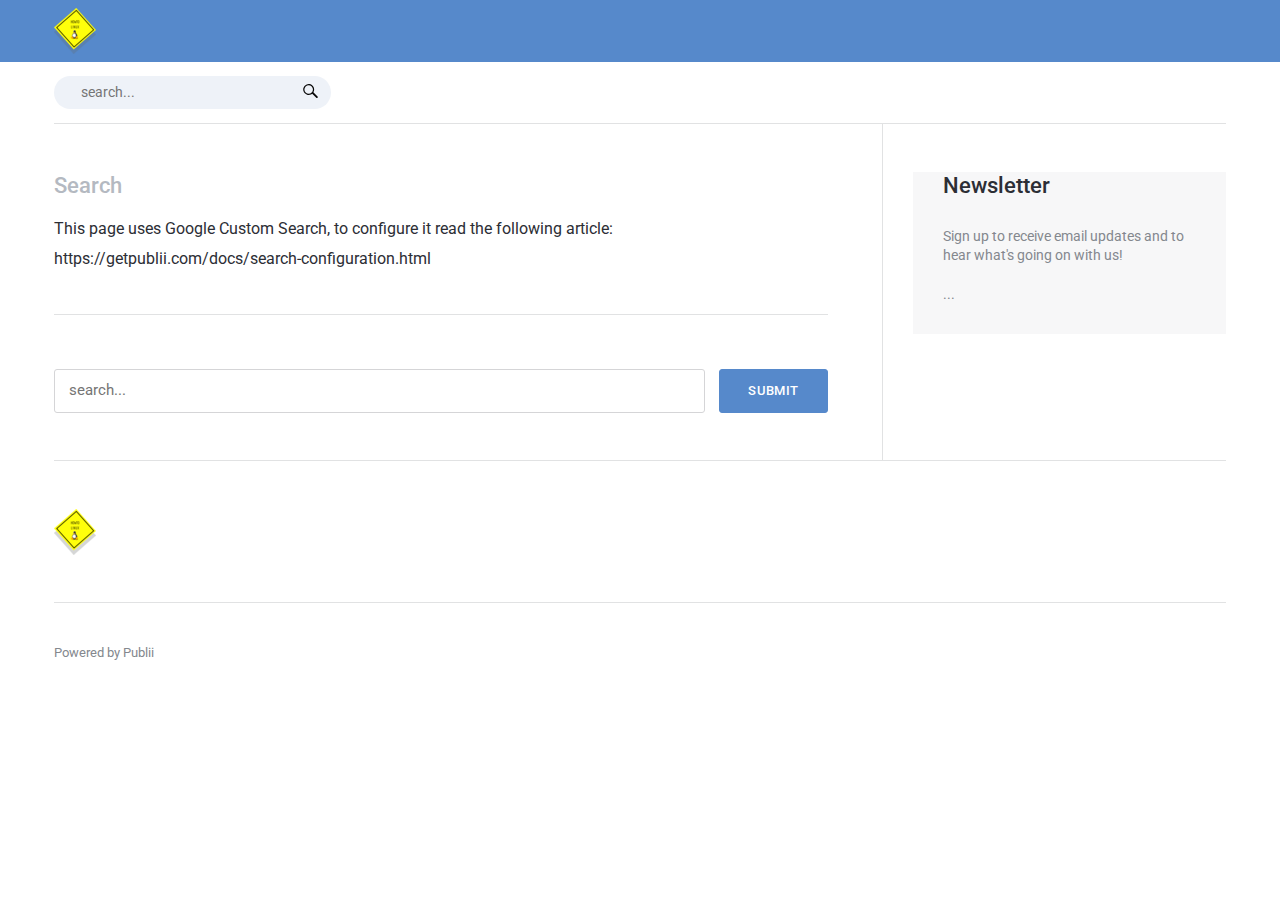
<file: search.html>
<!DOCTYPE html><html lang="en"><head><meta charset="utf-8"><meta http-equiv="X-UA-Compatible" content="IE=edge"><meta name="viewport" content="width=device-width,initial-scale=1"><title>Search - Howtolinux</title><meta name="robots" content="noindex, follow"><meta name="generator" content="Publii Open-Source CMS for Static Site"><link rel="amphtml" href=""><link type="application/atom+xml" rel="alternate" href="https://areahints.github.io/howtolinux/feed.xml"><meta property="og:title" content="My blog - Howtolinux"><meta property="og:image" content="https://areahints.github.io/howtolinux/media/website/htl.png"><meta property="og:site_name" content="My blog - Howtolinux"><meta property="og:description" content=""><meta property="og:url" content="https://areahints.github.io/howtolinux/"><meta property="og:type" content="website"><link rel="preconnect" href="https://fonts.gstatic.com/" crossorigin><link href="https://fonts.googleapis.com/css?family=Roboto:400,500&amp;subset=latin-ext" rel="stylesheet"><link rel="stylesheet" href="https://areahints.github.io/howtolinux/assets/css/style.css?v=33749c9049ce83e6fdb6f8ed1cbe99fb"><script type="application/ld+json">{"@context":"http://schema.org","@type":"Organization","name":"Howtolinux","logo":"https://areahints.github.io/howtolinux/media/website/htl.png","url":"https://areahints.github.io/howtolinux"}</script><script async src="https://areahints.github.io/howtolinux/assets/js/lazysizes.min.js?v=3150bf538edc0788afd7c673a0c5dfee"></script><style>.infobar__search [type="search"] {
	                     background-image: url(https://areahints.github.io/howtolinux/assets/svg/search.svg);
	                 }</style></head><body><header class="topbar js-top is-sticky"><div class="topbar__inner"><a class="logo" href="https://areahints.github.io/howtolinux"><img src="https://areahints.github.io/howtolinux/media/website/htl.png" alt="Howtolinux"></a><nav class="navbar js-navbar"><button class="navbar__toggle js-navbar__toggle">Menu</button><ul class="navbar__menu"></ul></nav></div></header><div class="content"><div class="infobar"><div class="infobar__search"><form action="https://areahints.github.io/howtolinux/search.html"><input type="search" name="q" placeholder=" search..."></form></div></div><main class="main"><div class="page search"><h1 class="page__title box__title">Search</h1><p>This page uses Google Custom Search, to configure it read the following article: <a href="https://getpublii.com/docs/search-configuration.html" target="_blank">https://getpublii.com/docs/search-configuration.html</a></p></div><form action="https://areahints.github.io/howtolinux/search.html" class="search__form"><input type="search" name="q" placeholder="search..." class="search__input"> <button type="submit">Submit</button></form><script>(function () {
                var cx = '';
                var gcse = document.createElement('script');
                gcse.type = 'text/javascript';
                gcse.async = true;
                gcse.src = 'https://cse.google.com/cse.js?cx=' + cx;
                var s = document.getElementsByTagName('script')[0];
                s
                    .parentNode
                    .insertBefore(gcse, s);
            })();</script><gcse:searchresults-only></gcse:searchresults-only></main><div class="sidebar"><section class="newsletter box box--gray"><h3 class="box__title">Newsletter</h3><p class="newsletter__description">Sign up to receive email updates and to hear what's going on with us!</p><form>...</form></section></div><footer class="footer"><a class="footer__logo" href="https://areahints.github.io/howtolinux"><img src="https://areahints.github.io/howtolinux/media/website/htl.png" alt="Howtolinux"></a><nav><ul class="footer__nav"></ul></nav><div class="footer__copyright">Powered by Publii</div></footer></div><script defer="defer" src="https://code.jquery.com/jquery-3.2.1.slim.min.js" integrity="sha256-k2WSCIexGzOj3Euiig+TlR8gA0EmPjuc79OEeY5L45g=" aria-dropeffect="" crossorigin="anonymous"></script><script defer="defer" src="https://areahints.github.io/howtolinux/assets/js/scripts.min.js?v=07b53ae91f8045eab042a695e4a26034"></script></body></html>
</file>
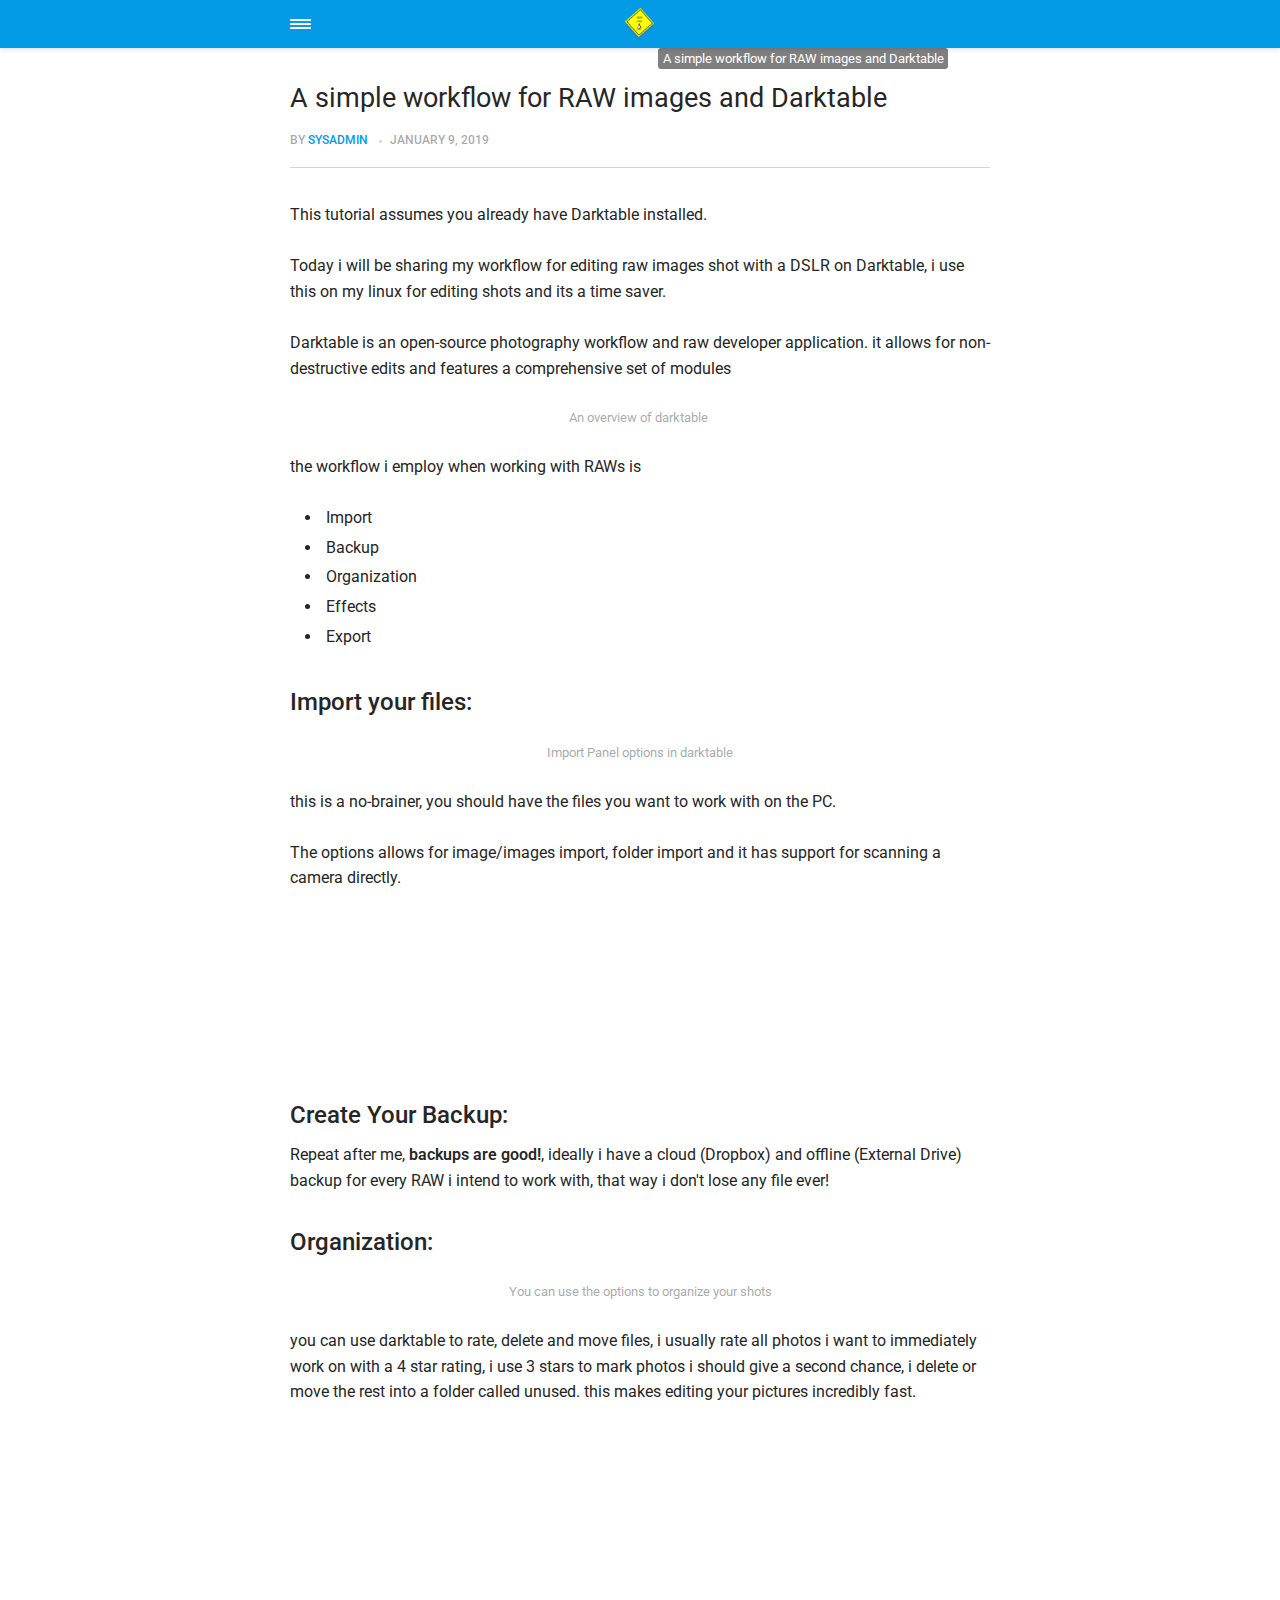
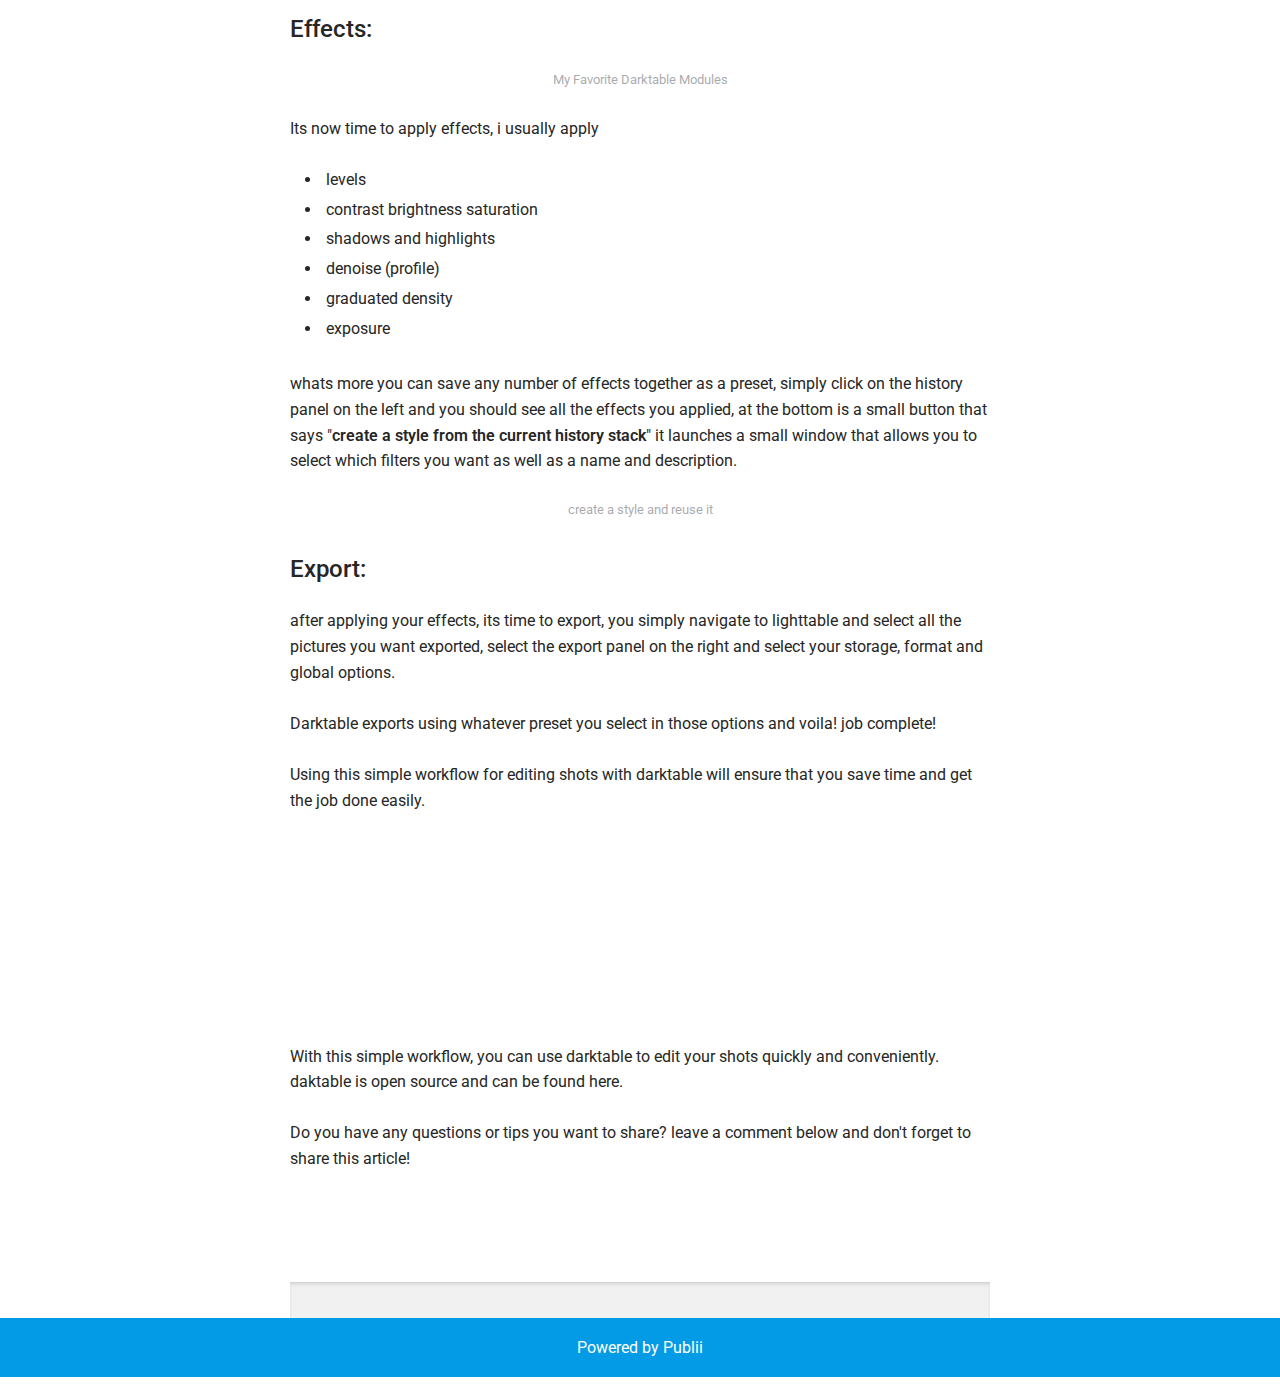
<file: amp/a-simple-workflow-for-raw-images-and-darktable.html>
<!doctype html><html amp lang="en"><head><meta charset="utf-8"><title>A simple workflow for RAW images and Darktable - Howtolinux</title><link rel="canonical" href="https://areahints.github.io/howtolinux/a-simple-workflow-for-raw-images-and-darktable.html"><meta name="viewport" content="width=device-width,minimum-scale=1,initial-scale=1"><link href="https://fonts.googleapis.com/css?family=Roboto:400,700" rel="stylesheet" type="text/css"><script async custom-element="amp-sidebar" src="https://cdn.ampproject.org/v0/amp-sidebar-0.1.js"></script><script async custom-element="amp-social-share" src="https://cdn.ampproject.org/v0/amp-social-share-0.1.js"></script><script async custom-element="amp-iframe" src="https://cdn.ampproject.org/v0/amp-iframe-0.1.js"></script><script async custom-element="amp-video" src="https://cdn.ampproject.org/v0/amp-video-0.1.js"></script><script type="application/ld+json">{"@context":"http://schema.org","@type":"Article","mainEntityOfPage":{"@type":"WebPage","@id":"https://areahints.github.io/howtolinux/amp/a-simple-workflow-for-raw-images-and-darktable.html"},"headline":"A simple workflow for RAW images and Darktable","datePublished":"2019-01-09T00:06","dateModified":"2019-04-24T18:06","image":{"@type":"ImageObject","url":"https://areahints.github.io/howtolinux/media/posts/1/Untitled-design.png","height":395,"width":790},"description":"This tutorial assumes you already have Darktable installed. Today i will be sharing my workflow for editing raw images shot with a DSLR on Darktable, i use this on my linux for editing shots and its a time saver. Darktable is an open-source photography workflow&hellip;","author":{"@type":"Person","name":"Sysadmin"},"publisher":{"@type":"Organization","name":"Sysadmin","logo":{"@type":"ImageObject","url":"https://areahints.github.io/howtolinux/media/website/htl.png","height":46,"width":42}}}</script><style amp-custom>article,
aside,
footer,
header,
hgroup,
main,
nav,
section {
  display: block; }

*,
*:before,
*:after {
  -webkit-box-sizing: content-box;
  box-sizing: content-box;
  margin: 0;
  padding: 0; }

li {
  list-style: none; }

amp-img {
  max-width: 100%; }

button,
input,
select,
textarea {
  font: inherit; }

html {
  font-size: 1rem; }

body {
  background: #f1f1f1;
  color: #262626;
  font-family: -apple-system, BlinkMacSystemFont, "Segoe UI", Roboto, Oxygen-Sans, Ubuntu, Cantarell, "Helvetica Neue", sans-serif;
  line-height: 1.6; }

a {
  color:  #039be5;
  text-decoration: none;
  -webkit-transition: all 0.12s linear 0s;
  -o-transition: all 0.12s linear 0s;
  transition: all 0.12s linear 0s; }

a:hover {
  color: #262626;
  text-decoration: underline;
  -webkit-text-decoration-skip: ink;
  text-decoration-skip: ink; }

a:active {
  color: #262626; }

a:focus {
  outline: 2px dotted #039be5; }

figure,
blockquote,
p,
ul,
ol,
dl,
table,
hr,
fieldset {
  margin-top: 1.6rem; }

h1,
h2,
h3,
h4,
h5,
h6 {
  color: #262626;
  font-family: -apple-system, BlinkMacSystemFont, "Segoe UI", Roboto, Oxygen-Sans, Ubuntu, Cantarell, "Helvetica Neue", sans-serif;
  font-weight: 500;
  line-height: 1.2;
  margin-top: 2.13333rem; }

h1 {
  font-size: 1.67583rem;
  font-weight: normal; }

h2 {
  font-size: 1.4729rem; }

h3 {
  font-size: 1.29454rem; }

h4 {
  font-size: 1.13778rem; }

h5 {
  font-size: 1rem; }

h6 {
  font-size: 0.87891rem; }

h2 + p,
h3 + p,
h4 + p,
h5 + p,
h6 + p {
  margin-top: 0.8rem; }

b,
strong {
  font-weight: 600; }

blockquote {
  color: #6c7175;
  font-family: "Droid Serif", "Times", "Source Serif Pro", serif;
  font-style: italic;
  padding: 1.33333rem 0.53333rem 1.33333rem 3.2rem;
  position: relative; }
  blockquote:before {
    display: block;
    content: "\201C";
    font-size: 4.41226rem;
    position: absolute;
    left: 0;
    top: -12px;
    color: rgba(108, 113, 117, 0.5); }
  blockquote > :nth-child(1) {
    margin-top: 0; }

ul,
ol {
  margin-left: 2rem; }
  ul > li,
  ol > li {
    list-style: inherit;
    padding: 0 0 0.26667rem 0.26667rem; }

dl dt {
  color: #262626;
  font-weight: 600; }

code,
pre {
  background-color: #f1f1f1;
  font-family: monospace; }

pre {
  margin: 1.6rem 0 0;
  padding: 1.6rem;
  white-space: pre-wrap;
  word-wrap: break-word;
  overflow-x: auto; }
  pre > code {
    color: #262626;
    padding: 0; }

code {
  border-radius: 3px;
  color: #262626;
  padding: 0.26667rem 0.53333rem; }

table {
  border-collapse: collapse;
  border-spacing: 0;
  border: 1px solid #d4d4d4;
  width: 100%;
  overflow-x: auto;
  vertical-align: top;
  text-align: left;
  white-space: nowrap; }
  table th {
    font-weight: 500;
    padding: 0.53333rem 1.06667rem; }
  table tr {
    border-bottom: 1px solid #d4d4d4; }
    table tr:nth-child(2n) {
      background: #f1f1f1; }
  table td {
    padding: 0.53333rem 1.06667rem; }

figcaption {
  clear: both;
  color: rgba(108, 113, 117, 0.6);
  font-size: 0.82397rem;
  margin: 0.8rem 0 0;
  text-align: center; }

sub,
sup {
  font-size: 65%; }

hr {
  border: 0;
  height: 0;
  border-top: 1px solid rgba(0, 0, 0, 0.1);
  border-bottom: 1px solid rgba(255, 255, 255, 0.3); }

.btn, [type=button],
[type=submit],
button {
  background: #039be5;
  border: none;
  border-radius: 2px;
  color: #ffffff;
  cursor: pointer;
  display: inline-block;
  font-size: 0.87891rem;
  font-weight: 500;
  line-height: 1.9;
  padding: 0.53333rem 1.33333rem;
  text-align: center;
  text-decoration: none;
  -webkit-transition: all .15s ease;
  -o-transition: all .15s ease;
  transition: all .15s ease;
  width: auto; }
  .btn:hover, [type=button]:hover,
  [type=submit]:hover,
  button:hover {
    background: #262626;
    color: #ffffff; }
  .btn:focus, [type=button]:focus,
  [type=submit]:focus,
  button:focus {
    outline: none; }
  .btn-outline {
    border: 1px solid #ddd;
    background: #ffffff;
    border-radius: 3px;
    color: #262626; }

[type=button],
[type=submit],
button {
  text-transform: uppercase;
  -webkit-appearance: none;
  -moz-appearance: none; }

.navbar {
  background: #039be5;
  -webkit-box-shadow: 0 0 6px 0 rgba(0, 0, 0, 0.2);
  box-shadow: 0 0 6px 0 rgba(0, 0, 0, 0.2);
  line-height: 3;
  max-height: 4rem; }
  .navbar > div {
    -webkit-box-align: center;
    -ms-flex-align: center;
    align-items: center;
    display: -webkit-box;
    display: -ms-flexbox;
    display: flex;
    -webkit-box-pack: center;
    -ms-flex-pack: center;
    justify-content: center;
    text-align: left;
    max-width: 700px;
    margin: 0 auto; }
  .navbar a {
    color: #ffffff;
    text-decoration: none; }
  .navbar-sidebar-toggle {
    left: 0;
    position: relative;
    text-indent: -99999rem; }
    .navbar-sidebar-toggle:before {
      content: "";
      display: block;
      border-top: 0.375rem double #ffffff;
      border-bottom: 0.125rem solid #ffffff;
      height: 0.125rem;
      position: absolute;
      text-indent: 0;
      top: 50%;
      width: 1.3rem;
      -webkit-transform: translate(0px, -50%);
      -ms-transform: translate(0px, -50%);
      transform: translate(0px, -50%); }


.logo {
                    background-image: url('https://areahints.github.io/howtolinux/media/website/htl.png');
                    background-size: auto 2rem;
                    background-repeat: no-repeat;
                    background-position: center center;
            display: inline-block;
  font-weight: 600;
  line-height: 1;
            margin: 0 auto;
            height: 2rem;
            text-indent: -9999px;
            width: 240px;vertical-align: middle;
        }
        .logo.logo-text {
            line-height: 2;
            text-align: center;
            text-indent: 0;
        }

amp-sidebar {
  background: #ffffff;
  width: 240px; }
  amp-sidebar > ul {
    margin: 0.8rem 0 0;
    padding: 0; }
    amp-sidebar > ul ul {
      border-left: 1px solid #d4d4d4;
      margin: 0.53333rem 0 0; }
    amp-sidebar > ul li {
      color: #262626;
      font-size: 0.9375rem;
      font-weight: 600;
      list-style: none;
      line-height: 1.4;
      padding: 0.42667rem 1.06667rem; }
      amp-sidebar > ul li li {
        font-weight: normal;
        padding: 0.26667rem 0 0.26667rem 1.06667rem; }
    amp-sidebar > ul a,
    amp-sidebar > ul a:visited {
      color: #262626; }

.bg-white {
  background: #ffffff; }

.wrap-page {
  max-width: 700px;
  margin: 0 auto; }

@media all and (max-width: 43.6875em) {
  .wrap-inner {
    padding: 0 6%; } }

.page-title {
  background: #ffffff;
  -webkit-box-shadow: 0 2px 3px rgba(38, 38, 38, 0.1);
  box-shadow: 0 2px 3px rgba(38, 38, 38, 0.1);
  margin-bottom: 0.8rem;
  padding: 1.6rem 6%; }
  .page-title > h1 {
    margin: 0;
    font-size: 1.29454rem; }
  .page-title > p {
    font-size: 0.87891rem;
    color: #6c7175;
    line-height: 1.3;
    margin: 0.26667rem 0 0; }
  .page-title-author {
    border-radius: 50%;
    float: left;
    height: 2.5rem;
    width: 2.5rem; }
    .page-title-author + h1 {
      margin-left: 3.5rem; }
      .page-title-author + h1 + p {
        margin-left: 3.5rem; }

.card {
  background: #ffffff;
  -webkit-box-shadow: 0 2px 3px rgba(38, 38, 38, 0.1);
  box-shadow: 0 2px 3px rgba(38, 38, 38, 0.1);
  margin-bottom: 0.8rem;
  padding-bottom: 1.06667rem; }

  .card-meta {
    border-top: 1px solid #d4d4d4;
    color: rgba(108, 113, 117, 0.6);
    font-size: 0.7242rem;
    font-weight: 500;
    margin-top: 1.06667rem;
    padding-top: 1.06667rem;
    text-transform: uppercase; }
    .card-meta a + time:before {
      content: "";
      background: #d4d4d4;
      display: inline-block;
      height: 3px;
      margin: 0 8px;
      width: 3px;
      vertical-align: middle;
      border-radius: 50%; }
  .card-text {
    font-size: 0.9375rem;
    overflow: hidden;
    padding: 0 6%; }
    .card-text h2 {
      font-size: 1.13778rem; }

.post {
  margin-bottom: 2.13333rem; }
  .post-featured-image {
    margin-top: 0;
    position: relative; }
    .post-featured-image > figcaption {
      background: rgba(0, 0, 0, 0.5);
      border-radius: 3px;
      color: #ffffff;
      position: absolute;
      bottom: 0.8rem;
      padding: 0 0.26667rem;
      right: 6%; }
  .post-header {
    margin-bottom: 2.13333rem; }
  .post-meta {
    border-bottom: 1px solid #d4d4d4;
    color: rgba(108, 113, 117, 0.6);
    font-size: 0.7242rem;
    font-weight: 500;
    margin-top: 1.06667rem;
    padding-bottom: 1.06667rem;
    text-transform: uppercase; }
    .post-meta a + time:before {
      content: "";
      background: #d4d4d4;
      display: inline-block;
      height: 3px;
      margin: 0 8px;
      width: 3px;
      vertical-align: middle;
      border-radius: 50%; }
  .post-tag {
    margin: 0; }
    .post-tag > li {
      display: inline-block;
      padding: 0; }
      .post-tag > li a {
        background: #f1f1f1;
        border-radius: 2px;
        color: #6c7175;
        font-size: 0.77248rem;
        display: inline-block;
        margin: 0 0.26667rem 0.26667rem 0;
        padding: 0.26667rem 0.53333rem; }
        .post-tag > li a:hover {
          background: #039be5;
          color: #ffffff;
          text-decoration: none; }
  .post-share {
    display: -webkit-box;
    display: -ms-flexbox;
    display: flex;
    -webkit-box-orient: horizontal;
    -webkit-box-direction: normal;
    -ms-flex-direction: row;
    flex-direction: row;
    -webkit-box-pack: justify;
    -ms-flex-pack: justify;
    justify-content: space-between;
    margin-top: 1.6rem;
    width: 100%; }
    .post-share amp-social-share {
      -webkit-box-flex: 1;
      -ms-flex: 1 0 auto;
      flex: 1 0 auto;
      background-size: 24px; }
  .post-scroll {
    color: #ffffff;
    background: #039be5;
    bottom: 10px;
    border-radius: 50%;
    border: none;
    -webkit-box-shadow: 0 1px 1.5px 0 rgba(38, 38, 38, 0.12), 0 1px 1px 0 rgba(38, 38, 38, 0.24);
    box-shadow: 0 1px 1.5px 0 rgba(38, 38, 38, 0.12), 0 1px 1px 0 rgba(38, 38, 38, 0.24);
    font-size: 1.13778rem;
    height: 46px;
    opacity: 0;
    outline: none;
    position: fixed;
    padding: 0;
    right: 4%;
    visibility: hidden;
    width: 46px;
    z-index: 9999; }
    .post-scroll-marker {
      height: 0px;
      position: absolute;
      top: 100px;
      width: 0px; }
        .post-pagination {
    background: #f1f1f1;
    -webkit-box-shadow: inset 0 2px 3px rgba(38, 38, 38, 0.1);
    box-shadow: inset 0 2px 3px rgba(38, 38, 38, 0.1);
    border-top: 1px solid #d4d4d4;
    padding: 1.06667rem 0; }
    .post-pagination > div {
      line-height: 1.2;
      padding: 0.53333rem 1.06667rem;
      text-align: center; }
      .post-pagination > div span {
        display: block;
        color: #6c7175;
        font-size: 0.7242rem;
        font-weight: 500;
        margin-bottom: 0.26667rem;
        text-transform: uppercase; }
    .post-pagination-prev a:before {
      content: "\2190";
      margin-right: 0.26667rem; }
    .post-pagination-next a:after {
      content: "\2192";
      margin-left: 0.26667rem; }

aside {
  margin: 1.6rem 0 0; }

.align-left {
  text-align: left; }

.align-right {
  text-align: right; }

.align-center {
  text-align: center; }

.align-justify {
  text-align: justify; }

.msg {
  border-left: 2px solid transparent;
  padding: 1.06667rem 1.06667rem; }
  .msg--highlight {
    background-color: #fff8e6;
    border-color: #e2ac4f; }
  .msg--info {
    background: rgba(45, 97, 201, 0.03);
    border-color: #039be5; }
  .msg--success {
    background: #f7fbf6;
    border-color: #5ab44b; }
  .msg--warning {
    background: #fff3f3;
    border-color: #c06367;
    color: #a94442; }

.dropcap:first-letter {
  float: left;
  font-family: -apple-system, BlinkMacSystemFont, "Segoe UI", Roboto, Oxygen-Sans, Ubuntu, Cantarell, "Helvetica Neue", sans-serif;
  font-size: 2.16943rem;
  line-height: 0.7;
  margin-right: 0.53333rem;
  padding: 0.53333rem 0.53333rem 0.53333rem 0; }

.pagination {
  display: -webkit-box;
  display: -ms-flexbox;
  display: flex;
  -webkit-box-pack: justify;
  -ms-flex-pack: justify;
  justify-content: space-between;
  margin: 0.8rem 0; }
  .pagination > a {
    padding-left: 0;
    padding-right: 0;
    width: 49%; }
  .pagination-right {
    margin-left: auto; }

.bottom {
  background: #039be5;
  color: #ffffff;
  padding: 1.06667rem 4%;
  text-align: center; }</style><style amp-boilerplate>body{-webkit-animation:-amp-start 8s steps(1,end) 0s 1 normal both;-moz-animation:-amp-start 8s steps(1,end) 0s 1 normal both;-ms-animation:-amp-start 8s steps(1,end) 0s 1 normal both;animation:-amp-start 8s steps(1,end) 0s 1 normal both}@-webkit-keyframes -amp-start{from{visibility:hidden}to{visibility:visible}}@-moz-keyframes -amp-start{from{visibility:hidden}to{visibility:visible}}@-ms-keyframes -amp-start{from{visibility:hidden}to{visibility:visible}}@-o-keyframes -amp-start{from{visibility:hidden}to{visibility:visible}}@keyframes -amp-start{from{visibility:hidden}to{visibility:visible}}</style><noscript><style amp-boilerplate>body{-webkit-animation:none;-moz-animation:none;-ms-animation:none;animation:none}</style></noscript><script async src="https://cdn.ampproject.org/v0.js"></script><script custom-element="amp-animation" src="https://cdn.ampproject.org/v0/amp-animation-0.1.js" async></script><script custom-element="amp-position-observer" src="https://cdn.ampproject.org/v0/amp-position-observer-0.1.js" async></script></head><body class="bg-white"><nav class="navbar wrap-inner" id="top"><div><a on="tap:navbar-sidebar.toggle" class="navbar-sidebar-toggle" title="Menu">Menu</a> <a class="logo" href="https://areahints.github.io/howtolinux/amp">Howtolinux</a></div></nav><main class="wrap-page"><article class="post"><figure class="post-featured-image"><amp-img src="https://areahints.github.io/howtolinux/media/posts/1/Untitled-design.png" alt="A simple workflow for RAW images and Darktable" srcset="https://areahints.github.io/howtolinux/media/posts/1/responsive/Untitled-design-xs.png 300w ,https://areahints.github.io/howtolinux/media/posts/1/responsive/Untitled-design-sm.png 480w ,https://areahints.github.io/howtolinux/media/posts/1/responsive/Untitled-design-md.png 768w" sizes="(max-width: 768px) 100vw, 768px" height="395" layout="responsive" width="790"></amp-img><figcaption>A simple workflow for RAW images and Darktable</figcaption></figure><div class="wrap-inner"><header class="post-header"><h1>A simple workflow for RAW images and Darktable</h1><p class="post-meta">By <a href="https://areahints.github.io/howtolinux/amp/authors/sysadmin/" rel="nofollow" title="Sysadmin">Sysadmin</a> <time datetime="2019-01-09T00:06">January 9, 2019</time></p></header><p>This tutorial assumes you already have Darktable installed.</p><p>Today i will be sharing my workflow for editing raw images shot with a DSLR on Darktable, i use this on my linux for editing shots and its a time saver.</p><p>Darktable is an open-source photography workflow and raw developer application. it allows for non-destructive edits and features a comprehensive set of modules</p><figure class="post__image post__image--full"><amp-img src="https://areahints.github.io/howtolinux/media/posts/1/Screenshot_2018-12-18_10-36-39.png" sizes="(max-width: 48em) 100vw, 768px" srcset="https://areahints.github.io/howtolinux/media/posts/1/responsive/Screenshot_2018-12-18_10-36-39-xs.png 300w ,https://areahints.github.io/howtolinux/media/posts/1/responsive/Screenshot_2018-12-18_10-36-39-sm.png 480w ,https://areahints.github.io/howtolinux/media/posts/1/responsive/Screenshot_2018-12-18_10-36-39-md.png 768w ,https://areahints.github.io/howtolinux/media/posts/1/responsive/Screenshot_2018-12-18_10-36-39-lg.png 1024w ,https://areahints.github.io/howtolinux/media/posts/1/responsive/Screenshot_2018-12-18_10-36-39-xl.png 1360w ,https://areahints.github.io/howtolinux/media/posts/1/responsive/Screenshot_2018-12-18_10-36-39-2xl.png 1600w" alt="Darktable Overview" width="1366" height="429" layout="responsive"></amp-img><figcaption>An overview of darktable </figcaption></figure><p>the workflow i employ when working with RAWs is</p><ul><li>Import</li><li>Backup</li><li>Organization</li><li>Effects</li><li>Export</li></ul><h2><span>Import your files:</span></h2><figure class="post__image post__image--left"><amp-img src="https://areahints.github.io/howtolinux/media/posts/1/import.png" sizes="(max-width: 48em) 100vw, 768px" srcset="https://areahints.github.io/howtolinux/media/posts/1/responsive/import-xs.png 300w ,https://areahints.github.io/howtolinux/media/posts/1/responsive/import-sm.png 480w ,https://areahints.github.io/howtolinux/media/posts/1/responsive/import-md.png 768w ,https://areahints.github.io/howtolinux/media/posts/1/responsive/import-lg.png 1024w ,https://areahints.github.io/howtolinux/media/posts/1/responsive/import-xl.png 1360w ,https://areahints.github.io/howtolinux/media/posts/1/responsive/import-2xl.png 1600w" alt="Import Panel options in darktable" width="366" height="345" layout="responsive"></amp-img><figcaption>Import Panel options in darktable</figcaption></figure><p>this is a no-brainer, you should have the files you want to work with on the PC.</p><p>The options allows for image/images import, folder import and it has support for scanning a camera directly.</p><p> </p><h2> </h2><h2> </h2><h2><span>Create Your Backup:</span></h2><p>Repeat after me, <strong>backups are good!</strong>, ideally i have a cloud (Dropbox) and offline (External Drive) backup for every RAW i intend to work with, that way i don't lose any file ever!</p><h2><span>Organization:</span></h2><figure class="post__image post__image--right"><amp-img src="https://areahints.github.io/howtolinux/media/posts/1/organize.png" sizes="(max-width: 48em) 100vw, 768px" srcset="https://areahints.github.io/howtolinux/media/posts/1/responsive/organize-xs.png 300w ,https://areahints.github.io/howtolinux/media/posts/1/responsive/organize-sm.png 480w ,https://areahints.github.io/howtolinux/media/posts/1/responsive/organize-md.png 768w ,https://areahints.github.io/howtolinux/media/posts/1/responsive/organize-lg.png 1024w ,https://areahints.github.io/howtolinux/media/posts/1/responsive/organize-xl.png 1360w ,https://areahints.github.io/howtolinux/media/posts/1/responsive/organize-2xl.png 1600w" alt="selected images options" width="345" height="437" layout="responsive"></amp-img><figcaption>You can use the options to organize your shots</figcaption></figure><p>you can use darktable to rate, delete and move files, i usually rate all photos i want to immediately work on with a 4 star rating, i use 3 stars to mark photos i should give a second chance, i delete or move the rest into a folder called unused. this makes editing your pictures incredibly fast.</p><p> </p><h2> </h2><h2> </h2><h2><span>Effects:</span></h2><figure class="post__image post__image--left"><amp-img src="../../../../home/areahints/Pictures/darktable/effects.png" sizes="(max-width: 48em) 100vw, 768px" srcset="../../../../home/areahints/Pictures/darktable/responsive/effects-xs.png 300w ,../../../../home/areahints/Pictures/darktable/responsive/effects-sm.png 480w ,../../../../home/areahints/Pictures/darktable/responsive/effects-md.png 768w ,../../../../home/areahints/Pictures/darktable/responsive/effects-lg.png 1024w ,../../../../home/areahints/Pictures/darktable/responsive/effects-xl.png 1360w ,../../../../home/areahints/Pictures/darktable/responsive/effects-2xl.png 1600w" alt="Darktable Modules" width="389" height="580" layout="responsive"></amp-img><figcaption>My Favorite Darktable Modules</figcaption></figure><p>Its now time to apply effects, i usually apply</p><ul><li>levels</li><li>contrast brightness saturation</li><li>shadows and highlights</li><li>denoise (profile)</li><li>graduated density</li><li>exposure</li></ul><p>whats more you can save any number of effects together as a preset, simply click on the history panel on the left and you should see all the effects you applied, at the bottom is a small button that says "<strong>create a style from the current history stack</strong>" it launches a small window that allows you to select which filters you want as well as a name and description.</p><figure class="post__image undefined"><amp-img src="https://areahints.github.io/howtolinux/media/posts/1/create-a-style.png" sizes="(max-width: 48em) 100vw, 768px" srcset="https://areahints.github.io/howtolinux/media/posts/1/responsive/create-a-style-xs.png 300w ,https://areahints.github.io/howtolinux/media/posts/1/responsive/create-a-style-sm.png 480w ,https://areahints.github.io/howtolinux/media/posts/1/responsive/create-a-style-md.png 768w ,https://areahints.github.io/howtolinux/media/posts/1/responsive/create-a-style-lg.png 1024w ,https://areahints.github.io/howtolinux/media/posts/1/responsive/create-a-style-xl.png 1360w ,https://areahints.github.io/howtolinux/media/posts/1/responsive/create-a-style-2xl.png 1600w" alt="create a style" width="632" height="556" layout="responsive"></amp-img><figcaption>create a style and reuse it</figcaption></figure><h2><span>Export:</span></h2><figure class="post__image--right"><amp-img src="https://areahints.github.io/howtolinux/media/posts/1/export.png" sizes="(max-width: 48em) 100vw, 768px" srcset="https://areahints.github.io/howtolinux/media/posts/1/responsive/export-xs.png 300w ,https://areahints.github.io/howtolinux/media/posts/1/responsive/export-sm.png 480w ,https://areahints.github.io/howtolinux/media/posts/1/responsive/export-md.png 768w ,https://areahints.github.io/howtolinux/media/posts/1/responsive/export-lg.png 1024w ,https://areahints.github.io/howtolinux/media/posts/1/responsive/export-xl.png 1360w ,https://areahints.github.io/howtolinux/media/posts/1/responsive/export-2xl.png 1600w" alt="Export Options" width="367" height="669" layout="responsive"></amp-img></figure>after applying your effects, its time to export, you simply navigate to lighttable and select all the pictures you want exported, select the export panel on the right and select your storage, format and global options.<p></p><p>Darktable exports using whatever preset you select in those options and voila! job complete!</p><p>Using this simple workflow for editing shots with darktable will ensure that you save time and get the job done easily.</p><p> </p><p> </p><p> </p><p> </p><p>With this simple workflow, you can use darktable to edit your shots quickly and conveniently. daktable is open source and can be found here.</p><p>Do you have any questions or tips you want to share? leave a comment below and don't forget to share this article!</p><p> </p><aside><div class="post-share"><amp-social-share type="system" width="40" height="40" data-param-text="A simple workflow for RAW images and Darktable"></amp-social-share><amp-social-share type="facebook" width="40" height="40" data-param-app_id="" data-param-text="A simple workflow for RAW images and Darktable" data-param-href="https://areahints.github.io/howtolinux/amp/a-simple-workflow-for-raw-images-and-darktable.html"></amp-social-share><amp-social-share type="twitter" width="40" height="40" data-param-text="A simple workflow for RAW images and Darktable" data-param-url="https://areahints.github.io/howtolinux/amp/a-simple-workflow-for-raw-images-and-darktable.html"></amp-social-share><amp-social-share type="pinterest" width="40" height="40" data-param-url="https://areahints.github.io/howtolinux/amp/a-simple-workflow-for-raw-images-and-darktable.html"></amp-social-share><amp-social-share type="tumblr" width="40" height="40" data-param-text="A simple workflow for RAW images and Darktable" data-param-url="https://areahints.github.io/howtolinux/amp/a-simple-workflow-for-raw-images-and-darktable.html"></amp-social-share><amp-social-share type="whatsapp" width="40" height="40" data-param-text="A simple workflow for RAW images and Darktable"></amp-social-share></div></aside></div></article><nav class="post-pagination wrap-inner"></nav></main><amp-animation id="showAnim" layout="nodisplay"><script type="application/json">{
                    "duration": "200ms",
                    "fill": "both",
                    "iterations": "1",
                    "direction": "alternate",
                    "animations": [{
                        "selector": ".post-scroll",
                        "keyframes": [{
                            "opacity": "1",
                            "visibility": "visible",
                            "transform": "scale(1)"
                        }]
                    }]
                }</script></amp-animation><amp-animation id="hideAnim" layout="nodisplay"><script type="application/json">{
                    "duration": "200ms",
                    "fill": "both",
                    "iterations": "1",
                    "direction": "alternate",
                    "animations": [{
                        "selector": ".post-scroll",
                        "keyframes": [{
                            "opacity": "0",
                            "visibility": "hidden",
                            "transform": "scale(0.1)"
                        }]
                    }]
                }</script></amp-animation><div class="post-scroll-marker"><amp-position-observer on="enter:hideAnim.start; exit:showAnim.start" layout="nodisplay"></amp-position-observer></div><button class="post-scroll" on="tap:top.scrollTo(duration=200)">&#8593;</button><footer class="bottom">Powered by Publii</footer><amp-sidebar id="navbar-sidebar" layout="nodisplay"><ul></ul></amp-sidebar></body></html>
</file>
